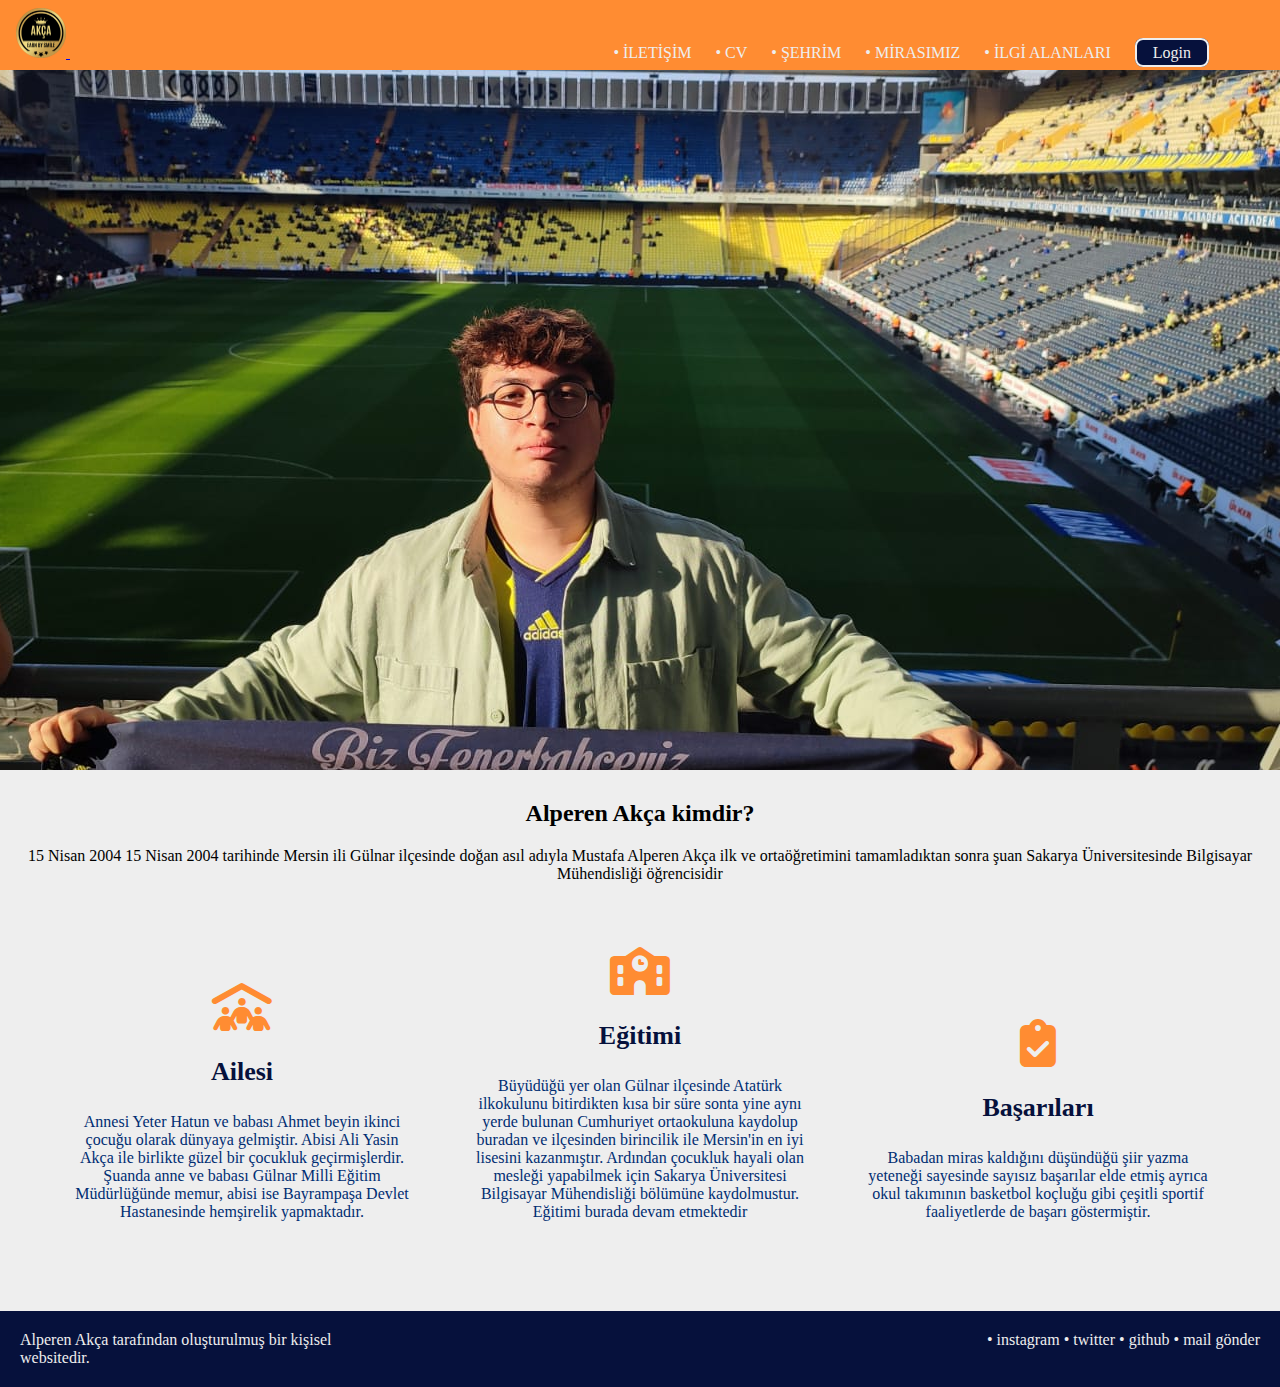
<file: odev.web/index.html>
<!DOCTYPE html>
<html lang="tr">
  <head>
    <meta charset="UTF-8" />
    <meta http-equiv="X-UA-Compatible" content="IE=edge" />
    <meta name="viewport" content="width=device-width, initial-scale=1.0" />
    <title>ALPEREN AKÇA</title>
    <link
      rel="stylesheet"
      href="https://cdnjs.cloudflare.com/ajax/libs/font-awesome/6.4.0/css/all.min.css"
    />
    <link rel="stylesheet" href="style.css" />
    <style>
      #showcase {
        background: url("fotos.jpg");
        background-position: center;
        height: 700px;
        width: 100%;
        padding: 10px;
      }
    </style>
  </head>
  <body>
    <header class="main-header">
      <a href="index.html" class="main-header__logo"
        ><img src="logo.png" width="50px" alt="" />
      </a>
      <nav class="main-nav">
        <ul class="main-nav__items">
          <li class="main-nav__item">
            <a href="iletişim.html">İLETİŞİM</a>
          </li>
          <li class="main-nav__item">
            <a href="cv.html">CV</a>
          </li>

          <li class="main-nav__item">
            <a href="şehrim.html">ŞEHRİM</a>
          </li>
          <li class="main-nav__item">
            <a href="mirasımız.html">MİRASIMIZ</a>
          </li>
          <li class="main-nav__item">
            <a href="hobilerim.html">İLGİ ALANLARI</a>
          </li>
          <li class="main-nav__item main-nav__item--login">
            <a href="login.html">Login</a>
          </li>
        </ul>
      </nav>
    </header>

    <main>
      <section id="showcase"></section>
      <section class="who-am-ı">
        <div class="row">
          <h2>Alperen Akça kimdir?</h2>
          <p>
            <time>15 Nisan 2004</time> 15 Nisan 2004 tarihinde Mersin ili Gülnar
            ilçesinde doğan asıl adıyla Mustafa Alperen Akça ilk ve
            ortaöğretimini tamamladıktan sonra şuan Sakarya Üniversitesinde
            Bilgisayar Mühendisliği öğrencisidir
          </p>
        </div>

        <div class="row">
          <div class="icon-box col">
            <i class="fa-sharp fa-solid fa-people-roof fa-3x"></i>
            <h3>Ailesi</h3>
            <p>
              Annesi Yeter Hatun ve babası Ahmet beyin ikinci çocuğu olarak
              dünyaya gelmiştir. Abisi Ali Yasin Akça ile birlikte güzel bir
              çocukluk geçirmişlerdir. Şuanda anne ve babası Gülnar Milli Eğitim
              Müdürlüğünde memur, abisi ise Bayrampaşa Devlet Hastanesinde
              hemşirelik yapmaktadır.
            </p>
          </div>
          <div class="icon-box col">
            <i class="fa-solid fa-school fa-3x"></i>
            <h3>Eğitimi</h3>
            <p>
              Büyüdüğü yer olan Gülnar ilçesinde Atatürk ilkokulunu bitirdikten
              kısa bir süre sonta yine aynı yerde bulunan Cumhuriyet ortaokuluna
              kaydolup buradan ve ilçesinden birincilik ile Mersin'in en iyi
              lisesini kazanmıştır. Ardından çocukluk hayali olan mesleği
              yapabilmek için Sakarya Üniversitesi Bilgisayar Mühendisliği
              bölümüne kaydolmustur. Eğitimi burada devam etmektedir
            </p>
          </div>
          <div class="icon-box col">
            <i class="fa-sharp fa-solid fa-clipboard-check fa-3x"></i>
            <h3>Başarıları</h3>
            <p>
              Babadan miras kaldığını düşündüğü şiir yazma yeteneği sayesinde
              sayısız başarılar elde etmiş ayrıca okul takımının basketbol
              koçluğu gibi çeşitli sportif faaliyetlerde de başarı göstermiştir.
            </p>
          </div>
        </div>
      </section>
    </main>
    <footer class="main-footer">
      <p class="main-footer-logo">
        Alperen Akça tarafından oluşturulmuş bir kişisel websitedir.
      </p>
      <nav class="footer-nav">
        <ul class="footer-nav-items">
          <li class="footer-nav-item">
            <a
              href="https://instagram.com/alperenakcaofficial?igshid=ZGUzMzM3NWJiOQ=="
              >instagram</a
            >
          </li>
          <li class="footer-nav-item">
            <a
              href="https://twitter.com/siralperenakca?t=oVqtZDSX7ajFpfBiM_dcIw&s=08"
              >twitter</a
            >
          </li>
          <li class="footer-nav-item">
            <a href="https://github.com/MUSTAFAALPERENAKCA">github</a>
          </li>
          <li class="footer-nav-item">
            <a href="mailto:mustafaalperenakca1907@gmail.com">mail gönder</a>
          </li>
        </ul>
      </nav>
    </footer>
  </body>
</html>
</file>
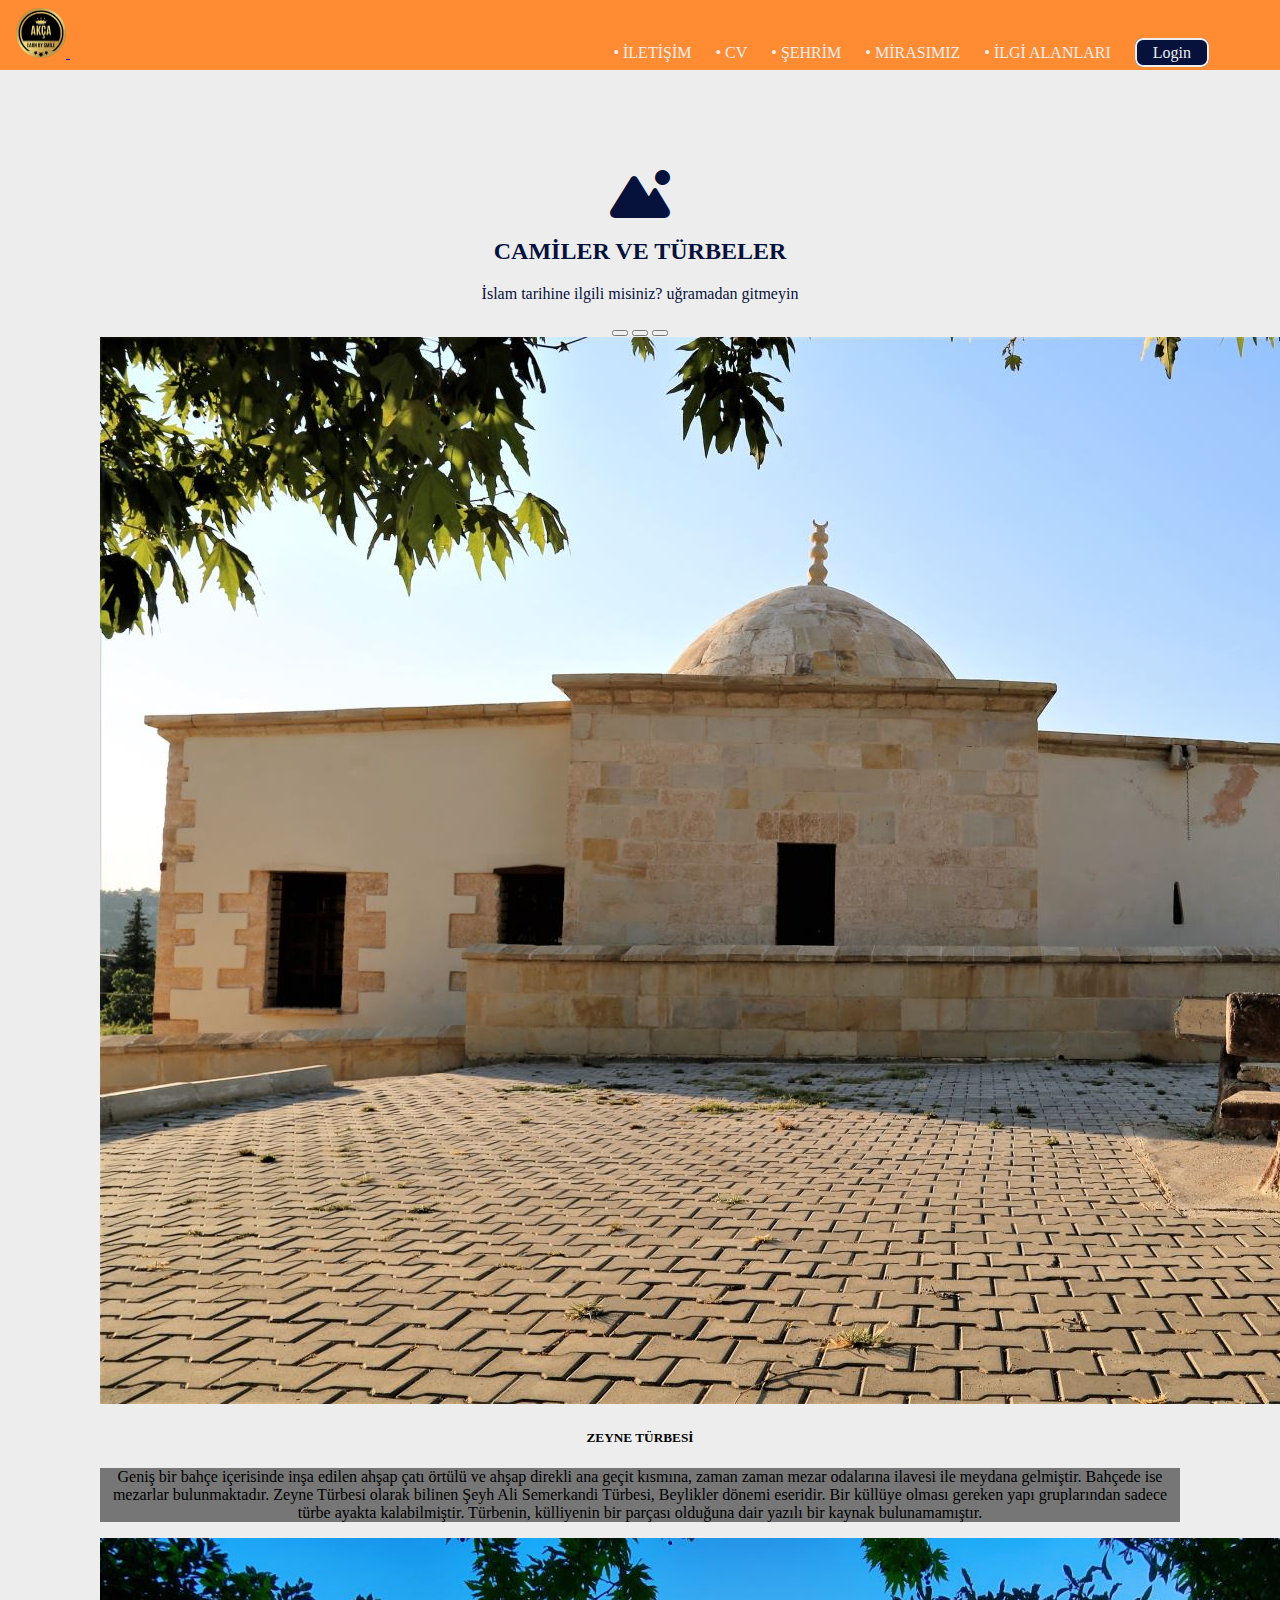
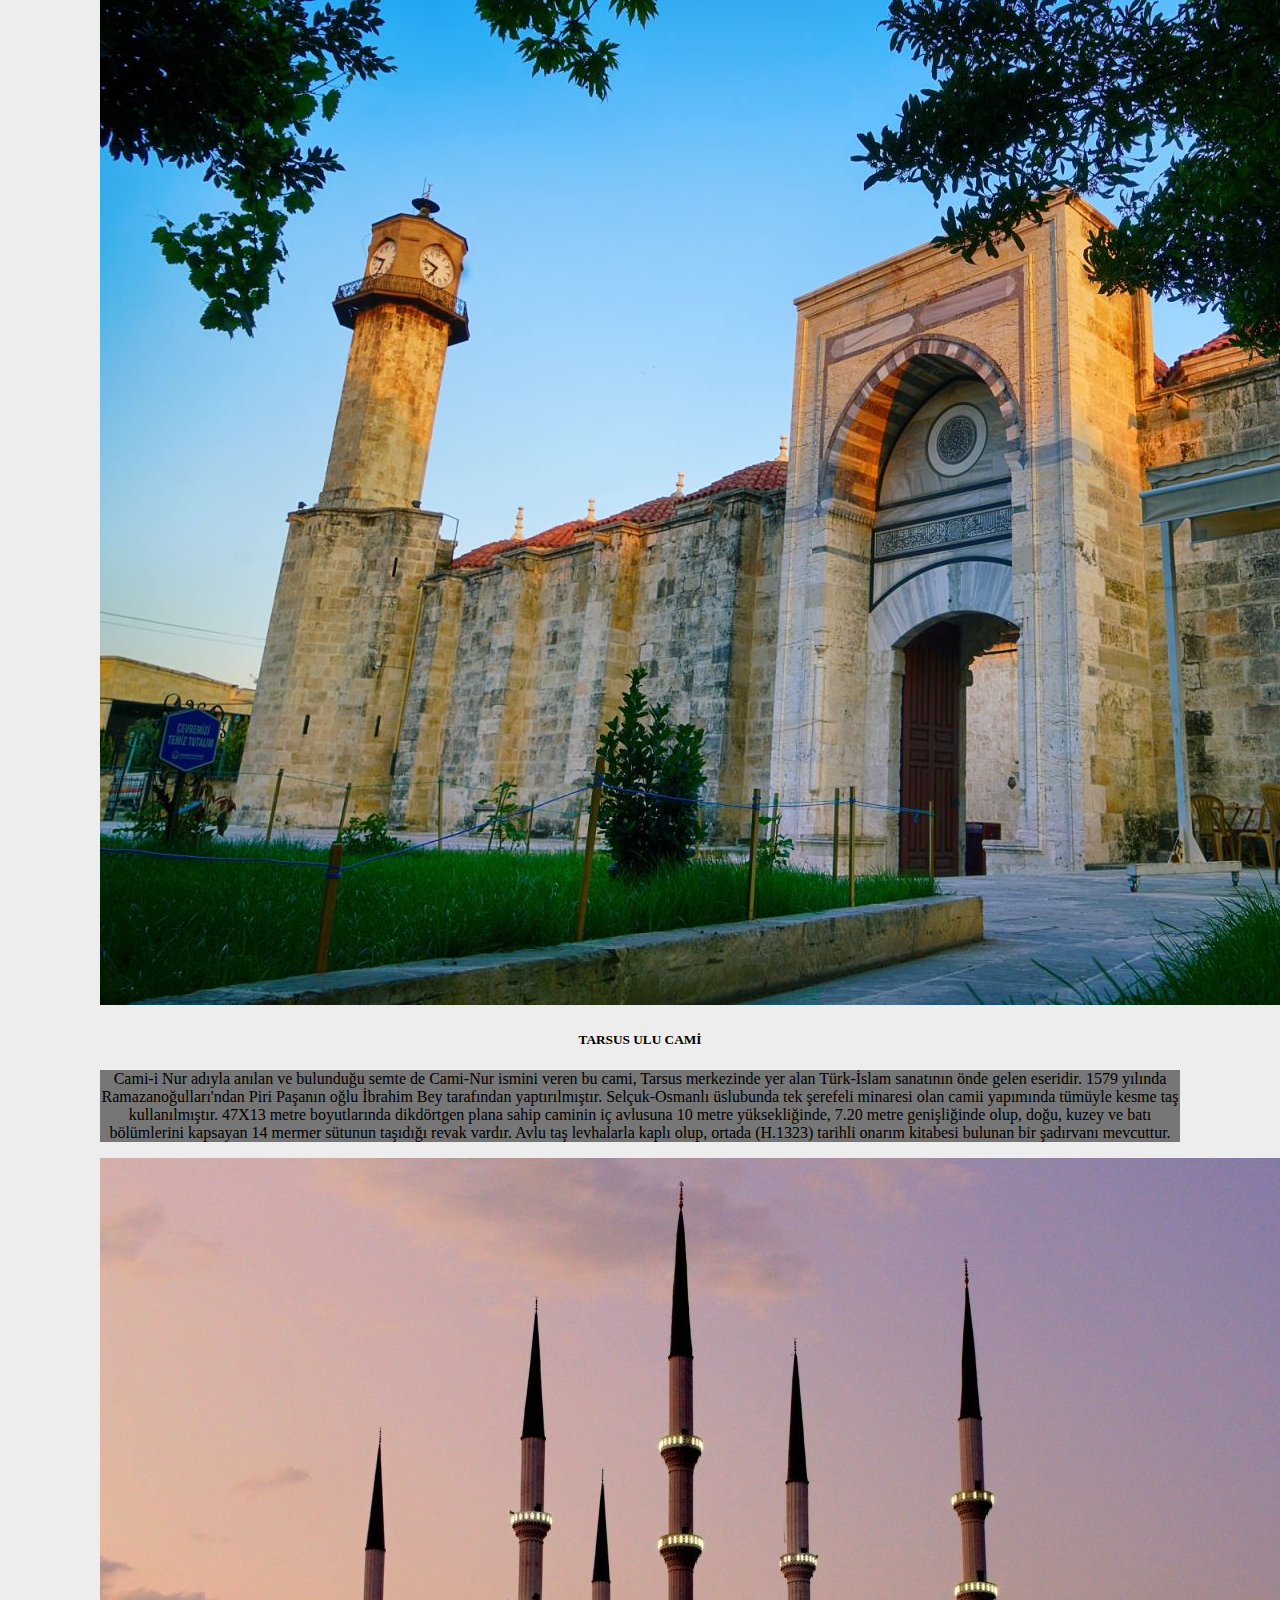
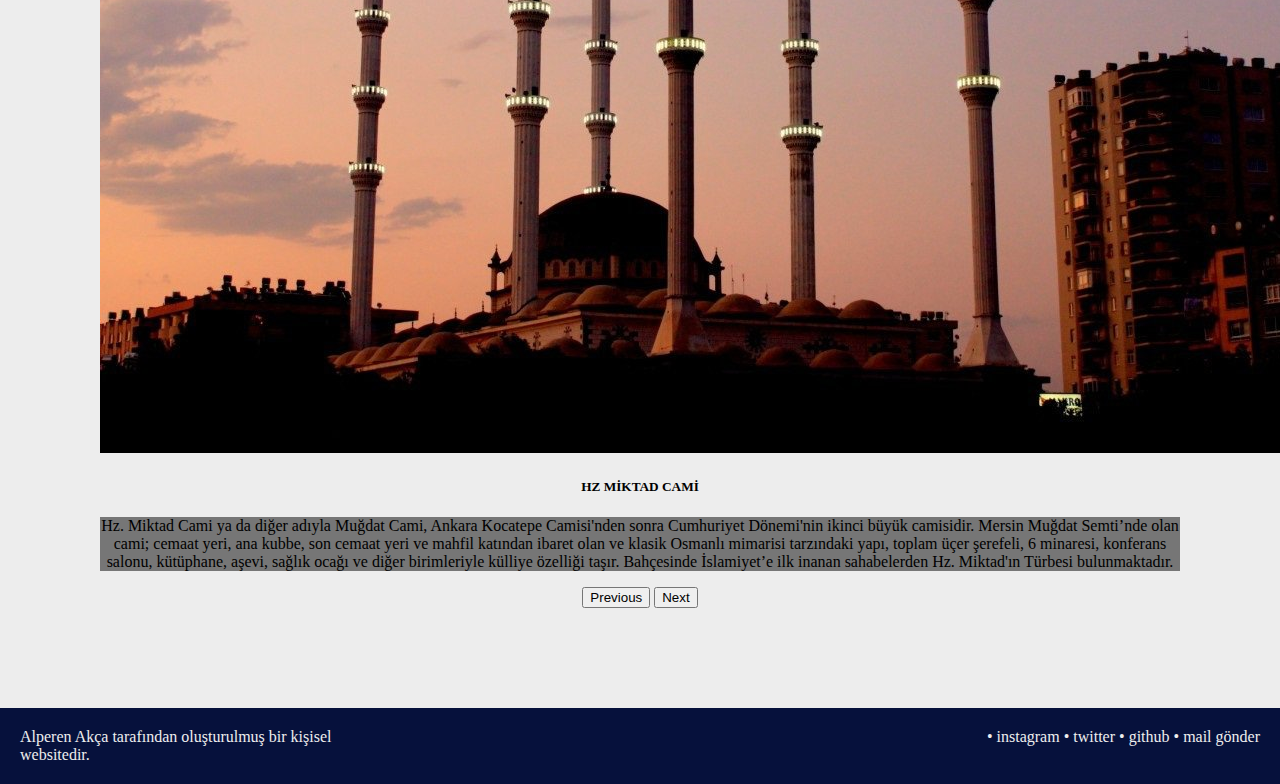
<file: odev.web/camilervetürbeler.html>
<!DOCTYPE html>
<html lang="en">
  <head>
    <meta charset="UTF-8" />
    <meta http-equiv="X-UA-Compatible" content="IE=edge" />
    <meta name="viewport" content="width=device-width, initial-scale=1.0" />
    <link
      href="https://cdn.jsdelivr.net/npm/bootstrap@5.3.0-alpha3/dist/css/bootstrap.min.css"
      rel="stylesheet"
      integrity="sha384-KK94CHFLLe+nY2dmCWGMq91rCGa5gtU4mk92HdvYe+M/SXH301p5ILy+dN9+nJOZ"
      crossorigin="anonymous"
    />
    <link
      rel="stylesheet"
      href="https://cdnjs.cloudflare.com/ajax/libs/font-awesome/6.4.0/css/all.min.css"
    />
    <title>Document</title>
    <link rel="stylesheet" href="style.css" />
    <style>
      section {
        padding: 100px;
        margin: 100px, 200px;
        background-color: #ededed;
        text-align: center;
      }

      .mirasımız {
        background-color: rgba(0, 0, 0, 0.5);
      }
    </style>
  </head>
  <body>
    <header class="main-header">
      <a href="index.html" class="main-header__logo"
        ><img src="logo.png" width="50px" alt="" />
      </a>
      <nav class="main-nav">
        <ul class="main-nav__items">
          <li class="main-nav__item">
            <a href="iletişim.html">İLETİŞİM</a>
          </li>
          <li class="main-nav__item">
            <a href="cv.html">CV</a>
          </li>

          <li class="main-nav__item">
            <a href="şehrim.html">ŞEHRİM</a>
          </li>
          <li class="main-nav__item">
            <a href="mirasımız.html">MİRASIMIZ</a>
          </li>
          <li class="main-nav__item">
            <a href="hobilerim.html">İLGİ ALANLARI</a>
          </li>
          <li class="main-nav__item main-nav__item--login">
            <a href="login.html">Login</a>
          </li>
        </ul>
      </nav>
    </header>
    <section>
      <i class="fa-solid fa-mountain-sun fa-3x" style="color: #06113c"></i>
      <h2 style="color: #06113c">CAMİLER VE TÜRBELER</h2>
      <p style="color: #06113c">
        İslam tarihine ilgili misiniz? uğramadan gitmeyin
      </p>

      <div id="carouselExampleCaptions" class="carousel slide">
        <div class="carousel-indicators">
          <button
            type="button"
            data-bs-target="#carouselExampleCaptions"
            data-bs-slide-to="0"
            class="active"
            aria-current="true"
            aria-label="Slide 1"
          ></button>
          <button
            type="button"
            data-bs-target="#carouselExampleCaptions"
            data-bs-slide-to="1"
            aria-label="Slide 2"
          ></button>
          <button
            type="button"
            data-bs-target="#carouselExampleCaptions"
            data-bs-slide-to="2"
            aria-label="Slide 3"
          ></button>
        </div>
        <div class="carousel-inner">
          <div class="carousel-item active">
            <img src="zeynetürbesi.jpeg" class="d-block w-100" alt="" />
            <div class="carousel-caption d-none d-md-block">
              <h5>ZEYNE TÜRBESİ</h5>
              <p class="mirasımız">
                Geniş bir bahçe içerisinde inşa edilen ahşap çatı örtülü ve
                ahşap direkli ana geçit kısmına, zaman zaman mezar odalarına
                ilavesi ile meydana gelmiştir. Bahçede ise mezarlar
                bulunmaktadır. Zeyne Türbesi olarak bilinen Şeyh Ali Semerkandi
                Türbesi, Beylikler dönemi eseridir. Bir küllüye olması gereken
                yapı gruplarından sadece türbe ayakta kalabilmiştir. Türbenin,
                külliyenin bir parçası olduğuna dair yazılı bir kaynak
                bulunamamıştır.
              </p>
            </div>
          </div>
          <div class="carousel-item">
            <img src="TARSUSULUCAMİ.jpeg" class="d-block w-100" alt="" />
            <div class="carousel-caption d-none d-md-block">
              <h5>TARSUS ULU CAMİ</h5>
              <p class="mirasımız">
                Cami-i Nur adıyla anılan ve bulunduğu semte de Cami-Nur ismini
                veren bu cami, Tarsus merkezinde yer alan Türk-İslam sanatının
                önde gelen eseridir. 1579 yılında Ramazanoğulları'ndan Piri
                Paşanın oğlu İbrahim Bey tarafından yaptırılmıştır.
                Selçuk-Osmanlı üslubunda tek şerefeli minaresi olan camii
                yapımında tümüyle kesme taş kullanılmıştır. 47X13 metre
                boyutlarında dikdörtgen plana sahip caminin iç avlusuna 10 metre
                yüksekliğinde, 7.20 metre genişliğinde olup, doğu, kuzey ve batı
                bölümlerini kapsayan 14 mermer sütunun taşıdığı revak vardır.
                Avlu taş levhalarla kaplı olup, ortada (H.1323) tarihli onarım
                kitabesi bulunan bir şadırvanı mevcuttur.
              </p>
            </div>
          </div>
          <div class="carousel-item">
            <img src="MUĞDAT.jpG" class="d-block w-100" alt="" />
            <div class="carousel-caption d-none d-md-block">
              <h5>HZ MİKTAD CAMİ</h5>
              <p class="mirasımız">
                Hz. Miktad Cami ya da diğer adıyla Muğdat Cami, Ankara Kocatepe
                Camisi'nden sonra Cumhuriyet Dönemi'nin ikinci büyük camisidir.
                Mersin Muğdat Semti’nde olan cami; cemaat yeri, ana kubbe, son
                cemaat yeri ve mahfil katından ibaret olan ve klasik Osmanlı
                mimarisi tarzındaki yapı, toplam üçer şerefeli, 6 minaresi,
                konferans salonu, kütüphane, aşevi, sağlık ocağı ve diğer
                birimleriyle külliye özelliği taşır. Bahçesinde İslamiyet’e ilk
                inanan sahabelerden Hz. Miktad'ın Türbesi bulunmaktadır.
              </p>
            </div>
          </div>
        </div>
        <button
          class="carousel-control-prev"
          type="button"
          data-bs-target="#carouselExampleCaptions"
          data-bs-slide="prev"
        >
          <span class="carousel-control-prev-icon" aria-hidden="true"></span>
          <span class="visually-hidden">Previous</span>
        </button>
        <button
          class="carousel-control-next"
          type="button"
          data-bs-target="#carouselExampleCaptions"
          data-bs-slide="next"
        >
          <span class="carousel-control-next-icon" aria-hidden="true"></span>
          <span class="visually-hidden">Next</span>
        </button>
      </div>
    </section>

    <footer class="main-footer">
      <p class="main-footer-logo">
        Alperen Akça tarafından oluşturulmuş bir kişisel websitedir.
      </p>
      <nav class="footer-nav">
        <ul class="footer-nav-items">
          <li class="footer-nav-item">
            <a
              href="https://instagram.com/alperenakcaofficial?igshid=ZGUzMzM3NWJiOQ=="
              >instagram</a
            >
          </li>
          <li class="footer-nav-item">
            <a
              href="https://twitter.com/siralperenakca?t=oVqtZDSX7ajFpfBiM_dcIw&s=08"
              >twitter</a
            >
          </li>
          <li class="footer-nav-item">
            <a href="https://github.com/MUSTAFAALPERENAKCA">github</a>
          </li>
          <li class="footer-nav-item">
            <a href="mailto:mustafaalperenakca1907@gmail.com">mail gönder</a>
          </li>
        </ul>
      </nav>
    </footer>
    <script
      src="https://cdn.jsdelivr.net/npm/bootstrap@5.3.0-alpha3/dist/js/bootstrap.min.js"
      integrity="sha384-Y4oOpwW3duJdCWv5ly8SCFYWqFDsfob/3GkgExXKV4idmbt98QcxXYs9UoXAB7BZ"
      crossorigin="anonymous"
    ></script>
  </body>
</html>
</file>
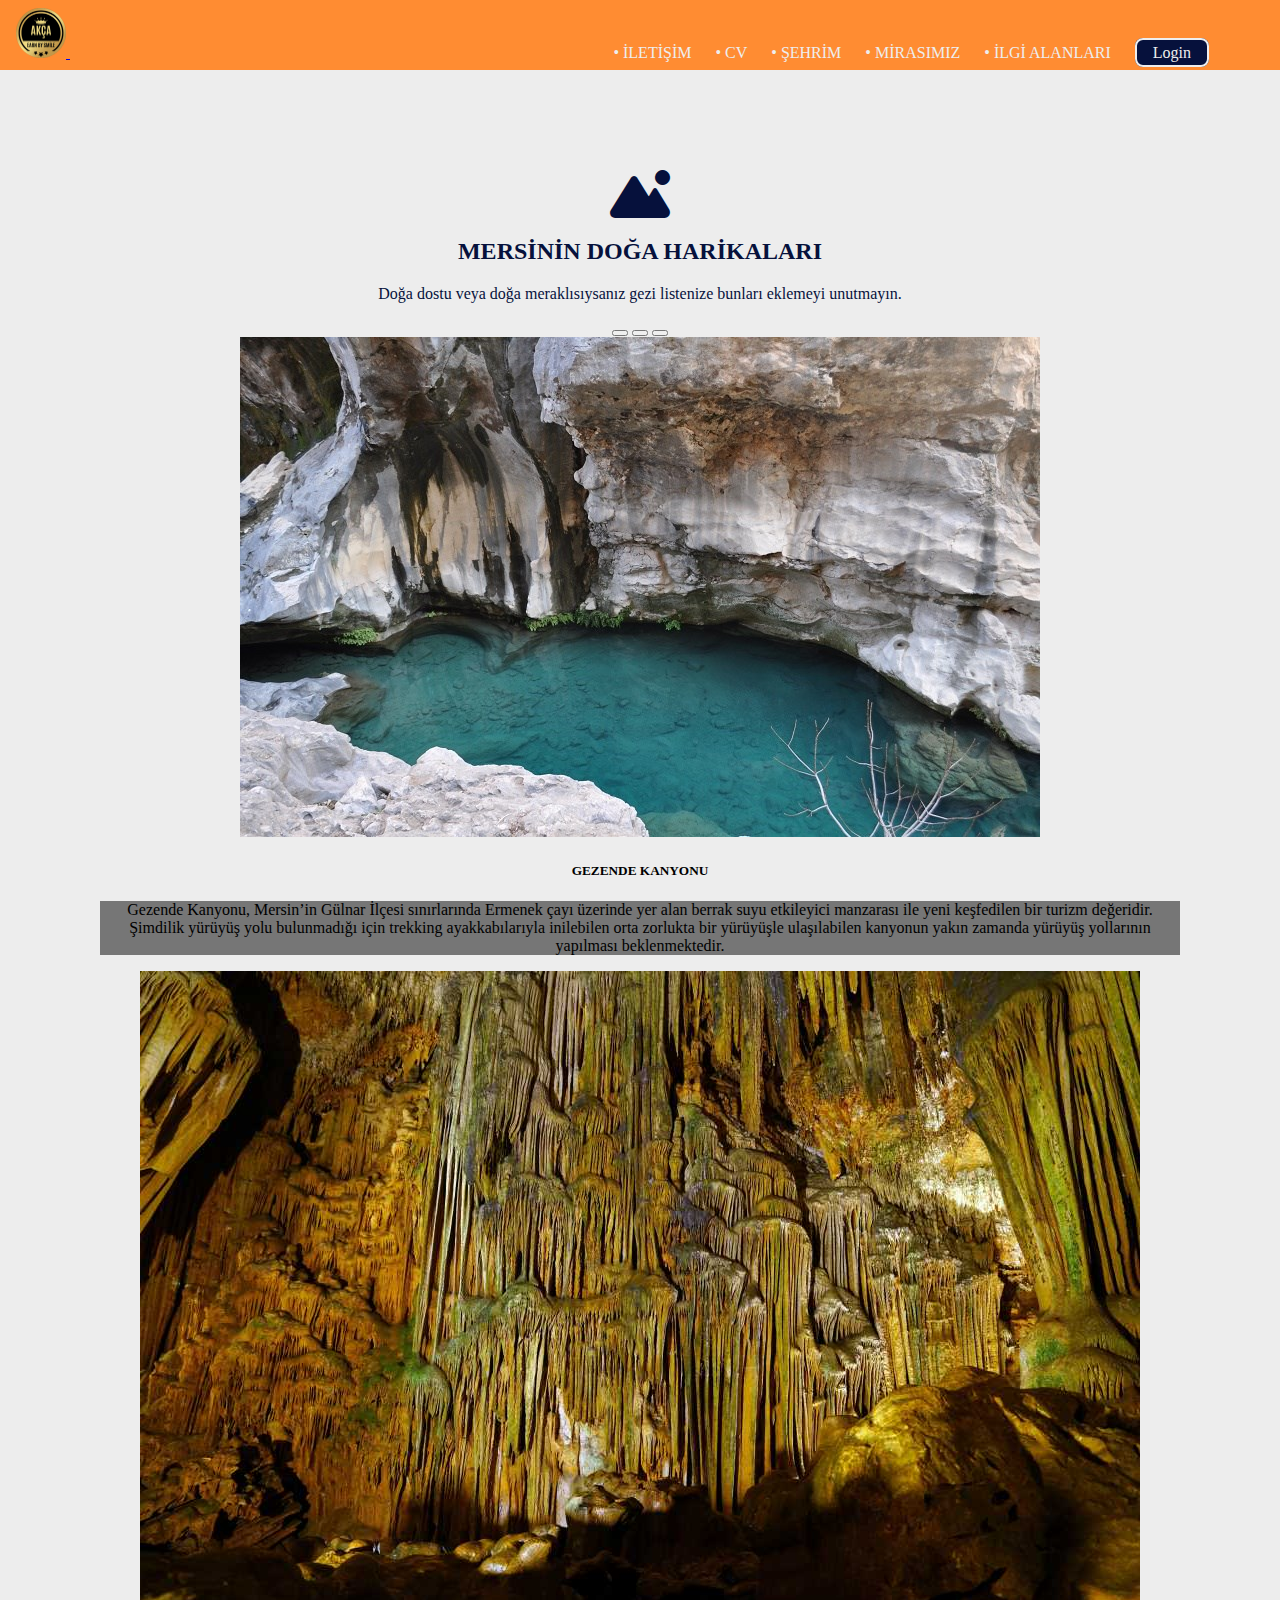
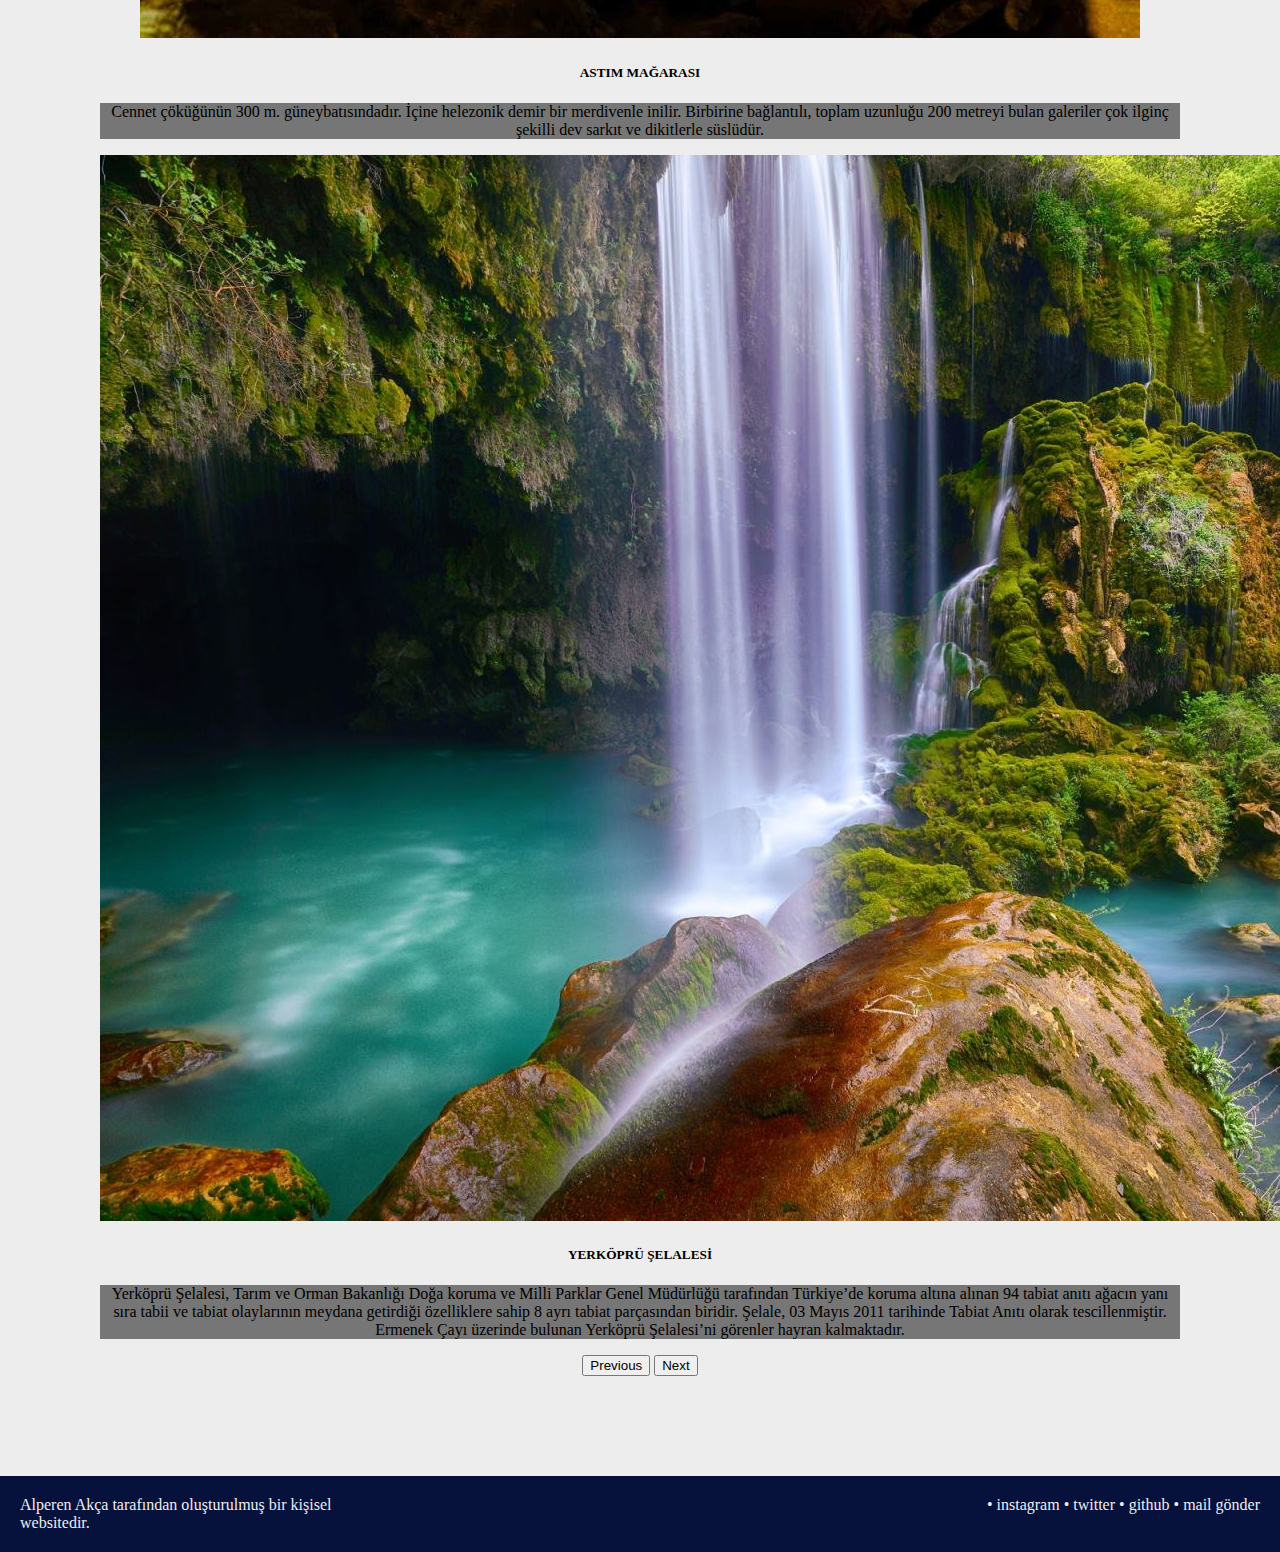
<file: odev.web/doga.html>
<!DOCTYPE html>
<html lang="en">
  <head>
    <meta charset="UTF-8" />
    <meta http-equiv="X-UA-Compatible" content="IE=edge" />
    <meta name="viewport" content="width=device-width, initial-scale=1.0" />
    <link
      href="https://cdn.jsdelivr.net/npm/bootstrap@5.3.0-alpha3/dist/css/bootstrap.min.css"
      rel="stylesheet"
      integrity="sha384-KK94CHFLLe+nY2dmCWGMq91rCGa5gtU4mk92HdvYe+M/SXH301p5ILy+dN9+nJOZ"
      crossorigin="anonymous"
    />
    <link
      rel="stylesheet"
      href="https://cdnjs.cloudflare.com/ajax/libs/font-awesome/6.4.0/css/all.min.css"
    />
    <title>Document</title>
    <link rel="stylesheet" href="style.css" />
    <style>
      section {
        padding: 100px;
        margin: 100px, 200px;
        background-color: #ededed;
        text-align: center;
      }

      .mirasımız {
        background-color: rgba(0, 0, 0, 0.5);
      }
    </style>
  </head>
  <body>
    <header class="main-header">
      <a href="index.html" class="main-header__logo"
        ><img src="logo.png" width="50px" alt="" />
      </a>
      <nav class="main-nav">
        <ul class="main-nav__items">
          <li class="main-nav__item">
            <a href="iletişim.html">İLETİŞİM</a>
          </li>
          <li class="main-nav__item">
            <a href="cv.html">CV</a>
          </li>

          <li class="main-nav__item">
            <a href="şehrim.html">ŞEHRİM</a>
          </li>
          <li class="main-nav__item">
            <a href="mirasımız.html">MİRASIMIZ</a>
          </li>
          <li class="main-nav__item">
            <a href="hobilerim.html">İLGİ ALANLARI</a>
          </li>
          <li class="main-nav__item main-nav__item--login">
            <a href="login.html">Login</a>
          </li>
        </ul>
      </nav>
    </header>
    <section>
      <i class="fa-solid fa-mountain-sun fa-3x" style="color: #06113c"></i>
      <h2 style="color: #06113c">MERSİNİN DOĞA HARİKALARI</h2>
      <p style="color: #06113c">
        Doğa dostu veya doğa meraklısıysanız gezi listenize bunları eklemeyi
        unutmayın.
      </p>

      <div id="carouselExampleCaptions" class="carousel slide">
        <div class="carousel-indicators">
          <button
            type="button"
            data-bs-target="#carouselExampleCaptions"
            data-bs-slide-to="0"
            class="active"
            aria-current="true"
            aria-label="Slide 1"
          ></button>
          <button
            type="button"
            data-bs-target="#carouselExampleCaptions"
            data-bs-slide-to="1"
            aria-label="Slide 2"
          ></button>
          <button
            type="button"
            data-bs-target="#carouselExampleCaptions"
            data-bs-slide-to="2"
            aria-label="Slide 3"
          ></button>
        </div>
        <div class="carousel-inner">
          <div class="carousel-item active">
            <img src="gezende.jpeg" class="d-block w-100" alt="" />
            <div class="carousel-caption d-none d-md-block">
              <h5>GEZENDE KANYONU</h5>
              <p class="mirasımız">
                Gezende Kanyonu, Mersin’in Gülnar İlçesi sınırlarında Ermenek
                çayı üzerinde yer alan berrak suyu etkileyici manzarası ile yeni
                keşfedilen bir turizm değeridir. Şimdilik yürüyüş yolu
                bulunmadığı için trekking ayakkabılarıyla inilebilen orta
                zorlukta bir yürüyüşle ulaşılabilen kanyonun yakın zamanda
                yürüyüş yollarının yapılması beklenmektedir.
              </p>
            </div>
          </div>
          <div class="carousel-item">
            <img src="ASTIM.jpeg" class="d-block w-100" alt="" />
            <div class="carousel-caption d-none d-md-block">
              <h5>ASTIM MAĞARASI</h5>
              <p class="mirasımız">
                Cennet çöküğünün 300 m. güneybatısındadır. İçine helezonik demir
                bir merdivenle inilir. Birbirine bağlantılı, toplam uzunluğu 200
                metreyi bulan galeriler çok ilginç şekilli dev sarkıt ve
                dikitlerle süslüdür.
              </p>
            </div>
          </div>
          <div class="carousel-item">
            <img src="yerköprü.jpeg" class="d-block w-100" alt="" />
            <div class="carousel-caption d-none d-md-block">
              <h5>YERKÖPRÜ ŞELALESİ</h5>
              <p class="mirasımız">
                Yerköprü Şelalesi, Tarım ve Orman Bakanlığı Doğa koruma ve Milli
                Parklar Genel Müdürlüğü tarafından Türkiye’de koruma altına
                alınan 94 tabiat anıtı ağacın yanı sıra tabii ve tabiat
                olaylarının meydana getirdiği özelliklere sahip 8 ayrı tabiat
                parçasından biridir. Şelale, 03 Mayıs 2011 tarihinde Tabiat
                Anıtı olarak tescillenmiştir. Ermenek Çayı üzerinde bulunan
                Yerköprü Şelalesi’ni görenler hayran kalmaktadır.
              </p>
            </div>
          </div>
        </div>
        <button
          class="carousel-control-prev"
          type="button"
          data-bs-target="#carouselExampleCaptions"
          data-bs-slide="prev"
        >
          <span class="carousel-control-prev-icon" aria-hidden="true"></span>
          <span class="visually-hidden">Previous</span>
        </button>
        <button
          class="carousel-control-next"
          type="button"
          data-bs-target="#carouselExampleCaptions"
          data-bs-slide="next"
        >
          <span class="carousel-control-next-icon" aria-hidden="true"></span>
          <span class="visually-hidden">Next</span>
        </button>
      </div>
    </section>

    <footer class="main-footer">
      <p class="main-footer-logo">
        Alperen Akça tarafından oluşturulmuş bir kişisel websitedir.
      </p>
      <nav class="footer-nav">
        <ul class="footer-nav-items">
          <li class="footer-nav-item">
            <a
              href="https://instagram.com/alperenakcaofficial?igshid=ZGUzMzM3NWJiOQ=="
              >instagram</a
            >
          </li>
          <li class="footer-nav-item">
            <a
              href="https://twitter.com/siralperenakca?t=oVqtZDSX7ajFpfBiM_dcIw&s=08"
              >twitter</a
            >
          </li>
          <li class="footer-nav-item">
            <a href="https://github.com/MUSTAFAALPERENAKCA">github</a>
          </li>
          <li class="footer-nav-item">
            <a href="mailto:mustafaalperenakca1907@gmail.com">mail gönder</a>
          </li>
        </ul>
      </nav>
    </footer>
    <script
      src="https://cdn.jsdelivr.net/npm/bootstrap@5.3.0-alpha3/dist/js/bootstrap.min.js"
      integrity="sha384-Y4oOpwW3duJdCWv5ly8SCFYWqFDsfob/3GkgExXKV4idmbt98QcxXYs9UoXAB7BZ"
      crossorigin="anonymous"
    ></script>
  </body>
</html>
</file>
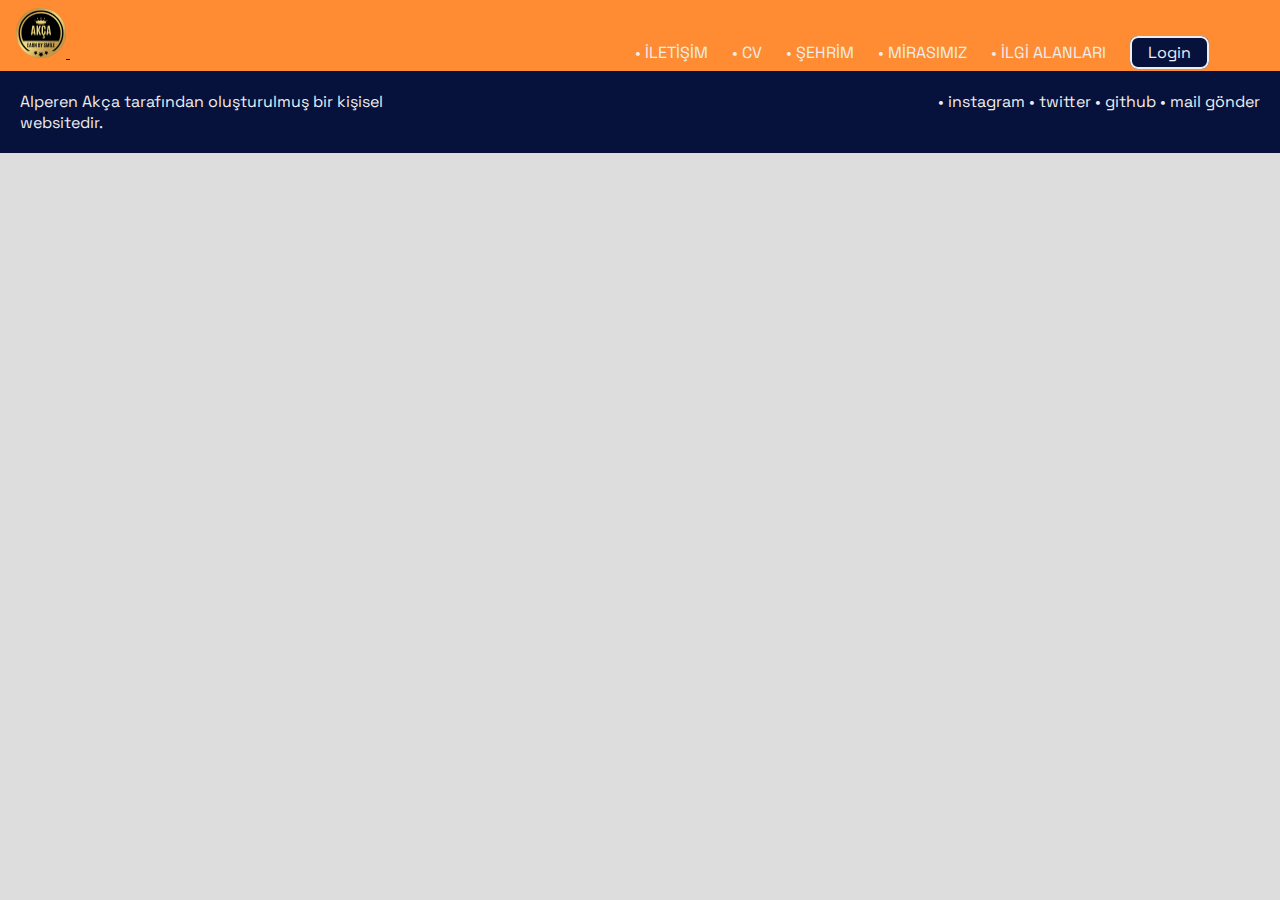
<file: odev.web/hobilerim.html>
<!DOCTYPE html>
<html lang="en">
  <head>
    <meta charset="UTF-8" />
    <meta http-equiv="X-UA-Compatible" content="IE=edge" />
    <meta name="viewport" content="width=device-width, initial-scale=1.0" />
    <!--Font Awesome-->
    <link
      rel="stylesheet"
      href="https://cdnjs.cloudflare.com/ajax/libs/font-awesome/6.1.2/css/all.min.css"
      integrity="sha512-1sCRPdkRXhBV2PBLUdRb4tMg1w2YPf37qatUFeS7zlBy7jJI8Lf4VHwWfZZfpXtYSLy85pkm9GaYVYMfw5BC1A=="
      crossorigin="anonymous"
      referrerpolicy="no-referrer"
    />
    <!--Custom CSS-->
    <link rel="stylesheet" href="style.css" />
    <!--Script-->
    <script src="script.js" defer></script>
    <title>Moview</title>
    <style>
      @import url("https://fonts.googleapis.com/css2?family=Space+Grotesk&display=swap");

      * {
        box-sizing: border-box;
        margin: 0;
        padding: 0;
      }

      :root {
        --main-color: #dddddd;
        --assistant-color: #1a242e;
      }

      body {
        font-family: "Space Grotesk", sans-serif;
        background-color: var(--main-color);
      }


      main {
        display: flex;
        flex-wrap: wrap;
        justify-content: space-evenly;
      }

      .movie {
        width: 300px;
        margin: 1rem;
        background-color: var(--assistant-color);
        box-shadow: 0 5px 6px rgba(0, 0, 0, 0.25);
        position: relative;
        overflow: hidden;
        border-radius: 3px;
      }

      .movie img {
        width: 100%;
      }

      .movie-info {
        color: #79b8f3;
        display: flex;
        align-items: center;
        justify-content: space-between;
        padding: 0.5rem 1rem 1rem;
        letter-spacing: 0.5px;
      }

      .movie-info span {
        background-color: var(--main-color);
        padding: 0.25rem 0.5rem;
        border-radius: 1rem;
        font-size: 90%;
        font-weight: bold;
      }

      .movie-info span.green {
        color: lightgreen;
      }

      .movie-info span.orange {
        color: lightsalmon;
      }

      .movie-info span.red {
        color: lightcoral;
      }

      .overview {
        background-color: #566b84;
        color: #111;
        padding: 2rem;
        position: absolute;
        left: 0;
        bottom: 0;
        right: 0;
        max-height: 100%;
        transform: translateY(101%);
        overflow-y: auto;
        transition: transform 0.5s ease-in;
      }

      .overview h3 {
        margin-bottom: 0.5rem;
        border-bottom: 2px solid #79b8f3;
        width: 50%;
      }

      .movie:hover .overview {
        transform: translateY(0);
      }

      
    </style>
  </head>
  <body>
    <header class="main-header">
      <a href="index.html" class="main-header__logo"
        ><img src="logo.png" width="50px" alt="" />
      </a>
      <nav class="main-nav">
        <ul class="main-nav__items">
          <li class="main-nav__item">
            <a href="iletişim.html">İLETİŞİM</a>
          </li>
          <li class="main-nav__item">
            <a href="cv.html">CV</a>
          </li>

          <li class="main-nav__item">
            <a href="şehrim.html">ŞEHRİM</a>
          </li>
          <li class="main-nav__item">
            <a href="mirasımız.html">MİRASIMIZ</a>
          </li>
          <li class="main-nav__item">
            <a href="hobilerim.html">İLGİ ALANLARI</a>
          </li>
          <li class="main-nav__item main-nav__item--login">
            <a href="login.html">Login</a>
          </li>
        </ul>
      </nav>
    </header>
    </header>
    <main id="main"></main>

    <footer class="main-footer">
      <p class="main-footer-logo">
        Alperen Akça tarafından oluşturulmuş bir kişisel websitedir.
      </p>
      <nav class="footer-nav">
        <ul class="footer-nav-items">
          <li class="footer-nav-item">
            <a
              href="https://instagram.com/alperenakcaofficial?igshid=ZGUzMzM3NWJiOQ=="
              >instagram</a
            >
          </li>
          <li class="footer-nav-item">
            <a
              href="https://twitter.com/siralperenakca?t=oVqtZDSX7ajFpfBiM_dcIw&s=08"
              >twitter</a
            >
          </li>
          <li class="footer-nav-item">
            <a href="https://github.com/MUSTAFAALPERENAKCA">github</a>
          </li>
          <li class="footer-nav-item">
            <a href="mailto:mustafaalperenakca1907@gmail.com">mail gönder</a>
          </li>
        </ul>
      </nav>
    </footer>
  </body>
</html>
</file>
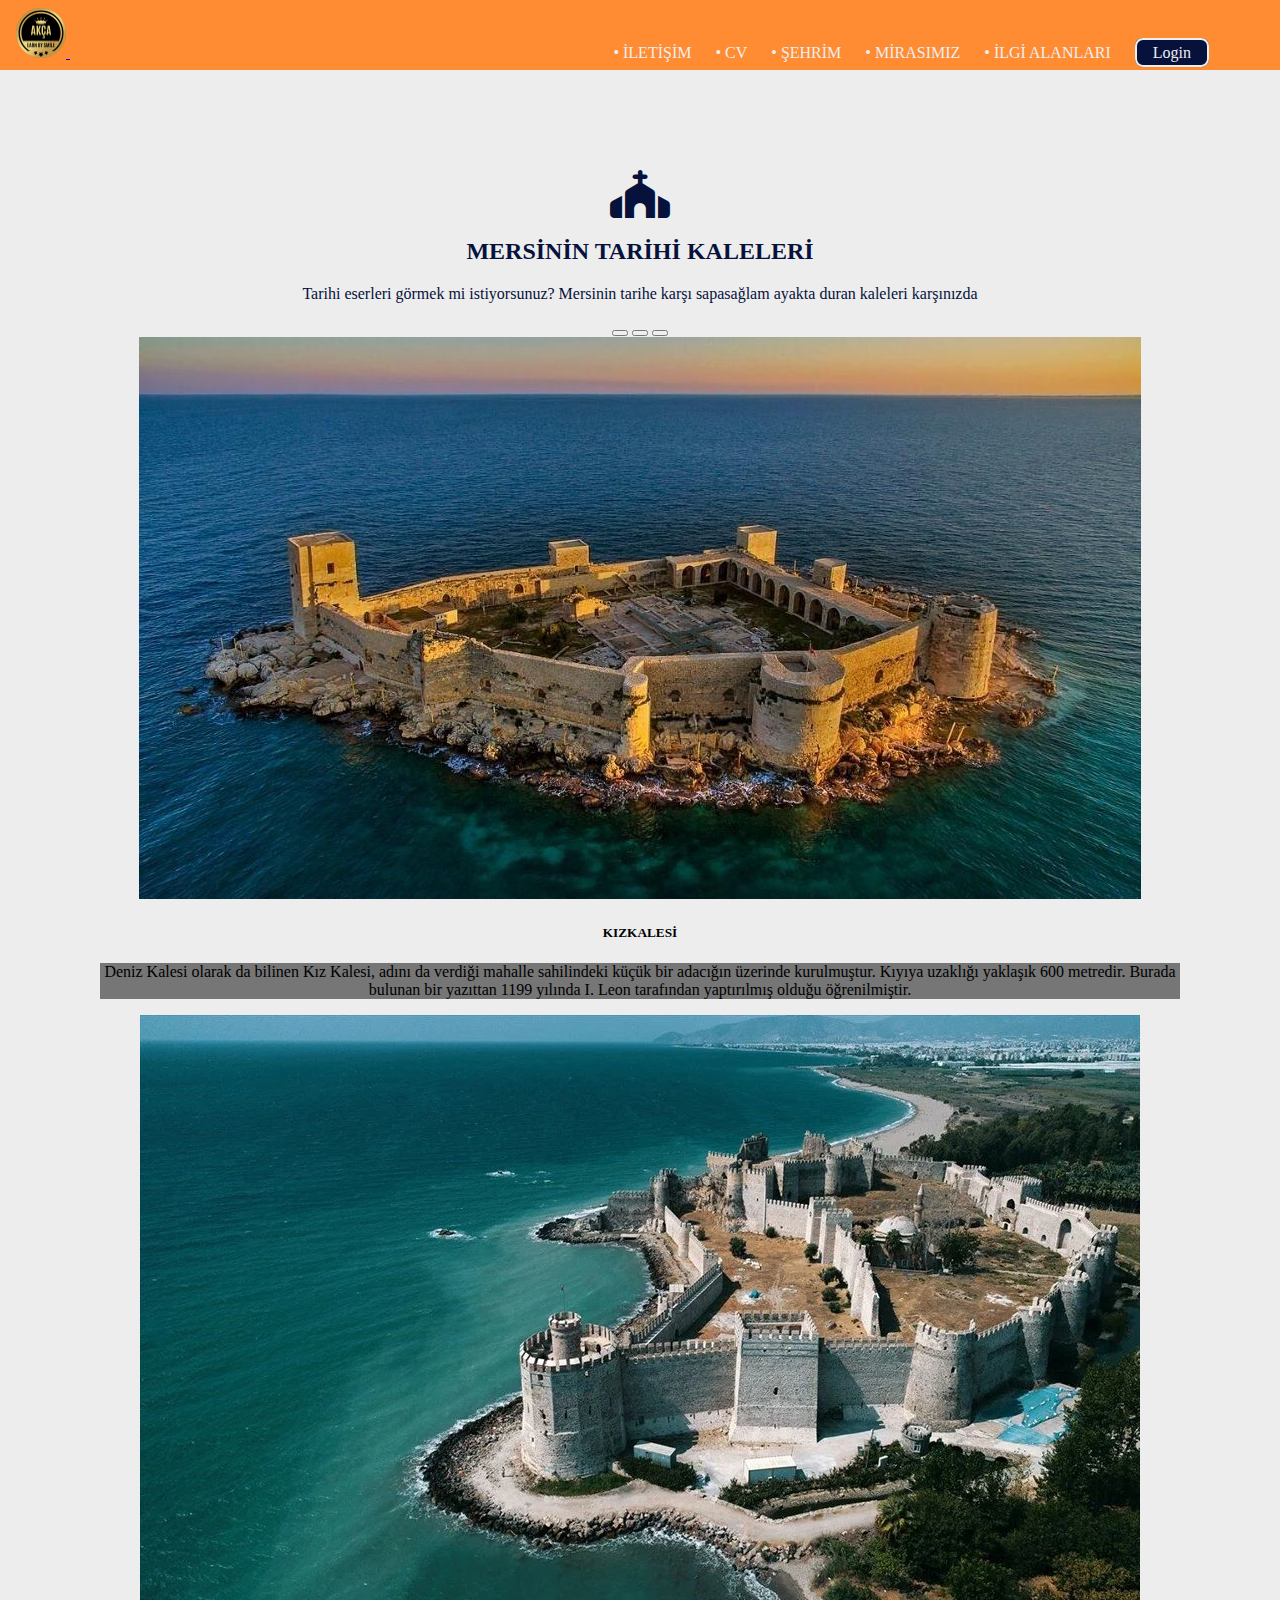
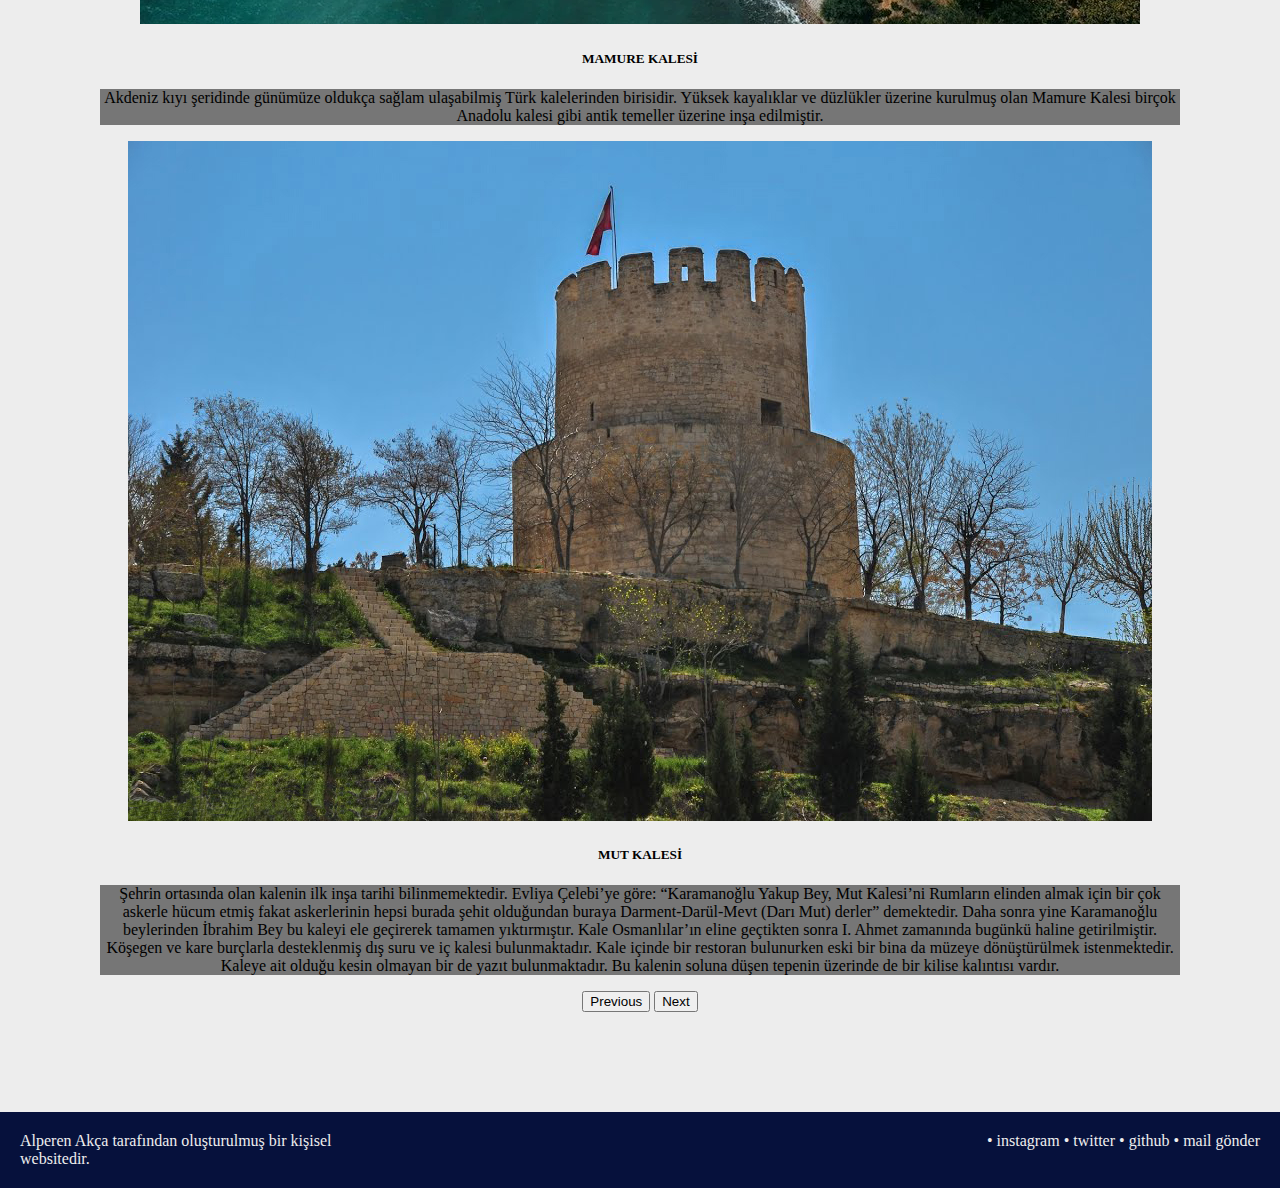
<file: odev.web/KALELER.HTML>
<!DOCTYPE html>
<html lang="en">
  <head>
    <meta charset="UTF-8" />
    <meta http-equiv="X-UA-Compatible" content="IE=edge" />
    <meta name="viewport" content="width=device-width, initial-scale=1.0" />
    <link
      href="https://cdn.jsdelivr.net/npm/bootstrap@5.3.0-alpha3/dist/css/bootstrap.min.css"
      rel="stylesheet"
      integrity="sha384-KK94CHFLLe+nY2dmCWGMq91rCGa5gtU4mk92HdvYe+M/SXH301p5ILy+dN9+nJOZ"
      crossorigin="anonymous"
    />
    <link
      rel="stylesheet"
      href="https://cdnjs.cloudflare.com/ajax/libs/font-awesome/6.4.0/css/all.min.css"
    />
    <title>Document</title>
    <link rel="stylesheet" href="style.css" />
    <style>
      section {
        padding: 100px;
        margin: 100px, 200px;
        background-color: #ededed;
        text-align: center;
      }

      .mirasımız {
        background-color: rgba(0, 0, 0, 0.5);
      }
    </style>
  </head>
  <body>
    <header class="main-header">
      <a href="index.html" class="main-header__logo"
        ><img src="logo.png" width="50px" alt="" />
      </a>
      <nav class="main-nav">
        <ul class="main-nav__items">
          <li class="main-nav__item">
            <a href="iletişim.html">İLETİŞİM</a>
          </li>
          <li class="main-nav__item">
            <a href="cv.html">CV</a>
          </li>

          <li class="main-nav__item">
            <a href="şehrim.html">ŞEHRİM</a>
          </li>
          <li class="main-nav__item">
            <a href="mirasımız.html">MİRASIMIZ</a>
          </li>
          <li class="main-nav__item">
            <a href="hobilerim.html">İLGİ ALANLARI</a>
          </li>
          <li class="main-nav__item main-nav__item--login">
            <a href="login.html">Login</a>
          </li>
        </ul>
      </nav>
    </header>
    <section>
      <i class="fa-sharp fa-solid fa-church fa-3x" style="color: #06113c"></i>
      <h2 style="color: #06113c">MERSİNİN TARİHİ KALELERİ</h2>
      <p style="color: #06113c">
        Tarihi eserleri görmek mi istiyorsunuz? Mersinin tarihe karşı sapasağlam
        ayakta duran kaleleri karşınızda
      </p>

      <div id="carouselExampleCaptions" class="carousel slide">
        <div class="carousel-indicators">
          <button
            type="button"
            data-bs-target="#carouselExampleCaptions"
            data-bs-slide-to="0"
            class="active"
            aria-current="true"
            aria-label="Slide 1"
          ></button>
          <button
            type="button"
            data-bs-target="#carouselExampleCaptions"
            data-bs-slide-to="1"
            aria-label="Slide 2"
          ></button>
          <button
            type="button"
            data-bs-target="#carouselExampleCaptions"
            data-bs-slide-to="2"
            aria-label="Slide 3"
          ></button>
        </div>
        <div class="carousel-inner">
          <div class="carousel-item active">
            <img src="KIZKALESİ.webp" class="d-block w-100" alt="" />
            <div class="carousel-caption d-none d-md-block">
              <h5>KIZKALESİ</h5>
              <p class="mirasımız">
                Deniz Kalesi olarak da bilinen Kız Kalesi, adını da verdiği
                mahalle sahilindeki küçük bir adacığın üzerinde kurulmuştur.
                Kıyıya uzaklığı yaklaşık 600 metredir. Burada bulunan bir
                yazıttan 1199 yılında I. Leon tarafından yaptırılmış olduğu
                öğrenilmiştir.
              </p>
            </div>
          </div>
          <div class="carousel-item">
            <img src="MAMURE.webp" class="d-block w-100" alt="" />
            <div class="carousel-caption d-none d-md-block">
              <h5>MAMURE KALESİ</h5>
              <p class="mirasımız">
                Akdeniz kıyı şeridinde günümüze oldukça sağlam ulaşabilmiş Türk
                kalelerinden birisidir. Yüksek kayalıklar ve düzlükler üzerine
                kurulmuş olan Mamure Kalesi birçok Anadolu kalesi gibi antik
                temeller üzerine inşa edilmiştir.
              </p>
            </div>
          </div>
          <div class="carousel-item">
            <img src="MUTKALESİ.webp" class="d-block w-100" alt="" />
            <div class="carousel-caption d-none d-md-block">
              <h5>MUT KALESİ</h5>
              <p class="mirasımız">
                Şehrin ortasında olan kalenin ilk inşa tarihi bilinmemektedir.
                Evliya Çelebi’ye göre: “Karamanoğlu Yakup Bey, Mut Kalesi’ni
                Rumların elinden almak için bir çok askerle hücum etmiş fakat
                askerlerinin hepsi burada şehit olduğundan buraya
                Darment-Darül-Mevt (Darı Mut) derler” demektedir. Daha sonra
                yine Karamanoğlu beylerinden İbrahim Bey bu kaleyi ele geçirerek
                tamamen yıktırmıştır. Kale Osmanlılar’ın eline geçtikten sonra
                I. Ahmet zamanında bugünkü haline getirilmiştir. Köşegen ve kare
                burçlarla desteklenmiş dış suru ve iç kalesi bulunmaktadır. Kale
                içinde bir restoran bulunurken eski bir bina da müzeye
                dönüştürülmek istenmektedir. Kaleye ait olduğu kesin olmayan bir
                de yazıt bulunmaktadır. Bu kalenin soluna düşen tepenin üzerinde
                de bir kilise kalıntısı vardır.
              </p>
            </div>
          </div>
        </div>
        <button
          class="carousel-control-prev"
          type="button"
          data-bs-target="#carouselExampleCaptions"
          data-bs-slide="prev"
        >
          <span class="carousel-control-prev-icon" aria-hidden="true"></span>
          <span class="visually-hidden">Previous</span>
        </button>
        <button
          class="carousel-control-next"
          type="button"
          data-bs-target="#carouselExampleCaptions"
          data-bs-slide="next"
        >
          <span class="carousel-control-next-icon" aria-hidden="true"></span>
          <span class="visually-hidden">Next</span>
        </button>
      </div>
    </section>

    <footer class="main-footer">
      <p class="main-footer-logo">
        Alperen Akça tarafından oluşturulmuş bir kişisel websitedir.
      </p>
      <nav class="footer-nav">
        <ul class="footer-nav-items">
          <li class="footer-nav-item">
            <a
              href="https://instagram.com/alperenakcaofficial?igshid=ZGUzMzM3NWJiOQ=="
              >instagram</a
            >
          </li>
          <li class="footer-nav-item">
            <a
              href="https://twitter.com/siralperenakca?t=oVqtZDSX7ajFpfBiM_dcIw&s=08"
              >twitter</a
            >
          </li>
          <li class="footer-nav-item">
            <a href="https://github.com/MUSTAFAALPERENAKCA">github</a>
          </li>
          <li class="footer-nav-item">
            <a href="mailto:mustafaalperenakca1907@gmail.com">mail gönder</a>
          </li>
        </ul>
      </nav>
    </footer>
    <script
      src="https://cdn.jsdelivr.net/npm/bootstrap@5.3.0-alpha3/dist/js/bootstrap.min.js"
      integrity="sha384-Y4oOpwW3duJdCWv5ly8SCFYWqFDsfob/3GkgExXKV4idmbt98QcxXYs9UoXAB7BZ"
      crossorigin="anonymous"
    ></script>
  </body>
</html>
</file>
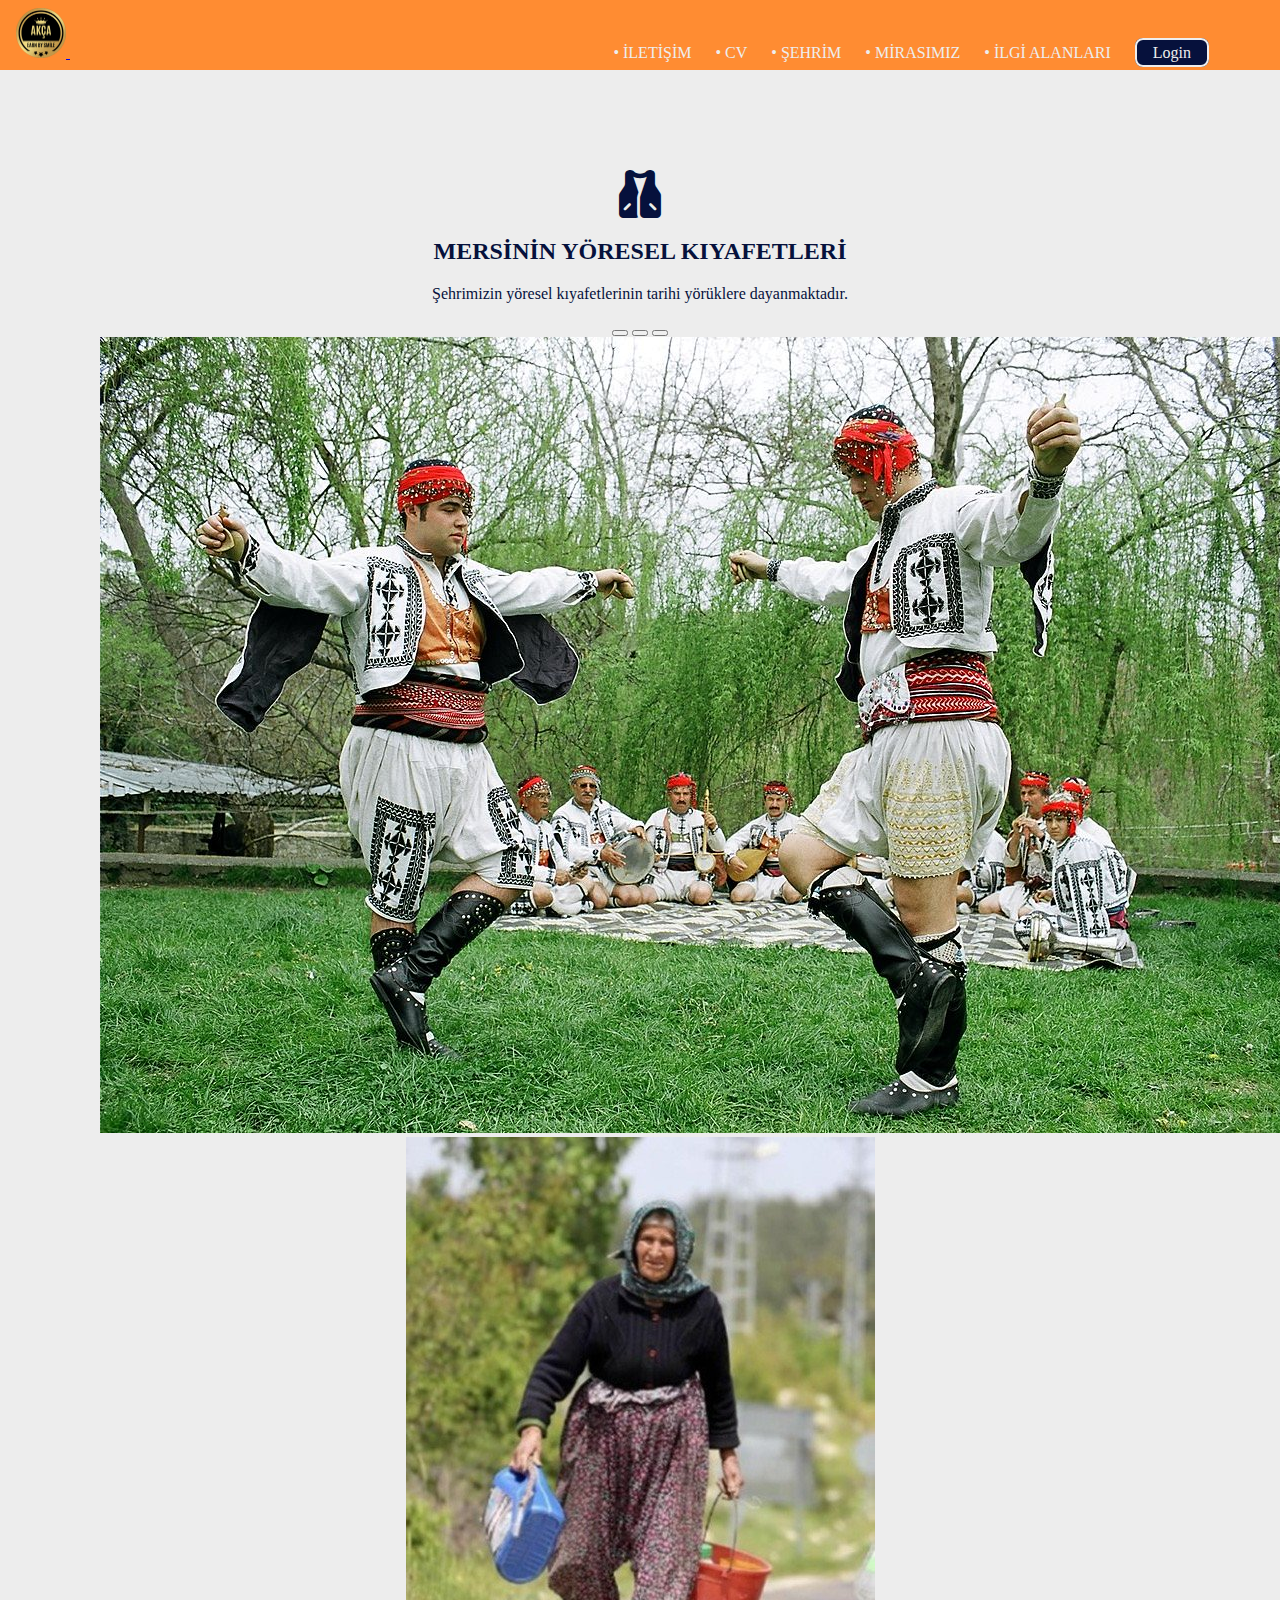
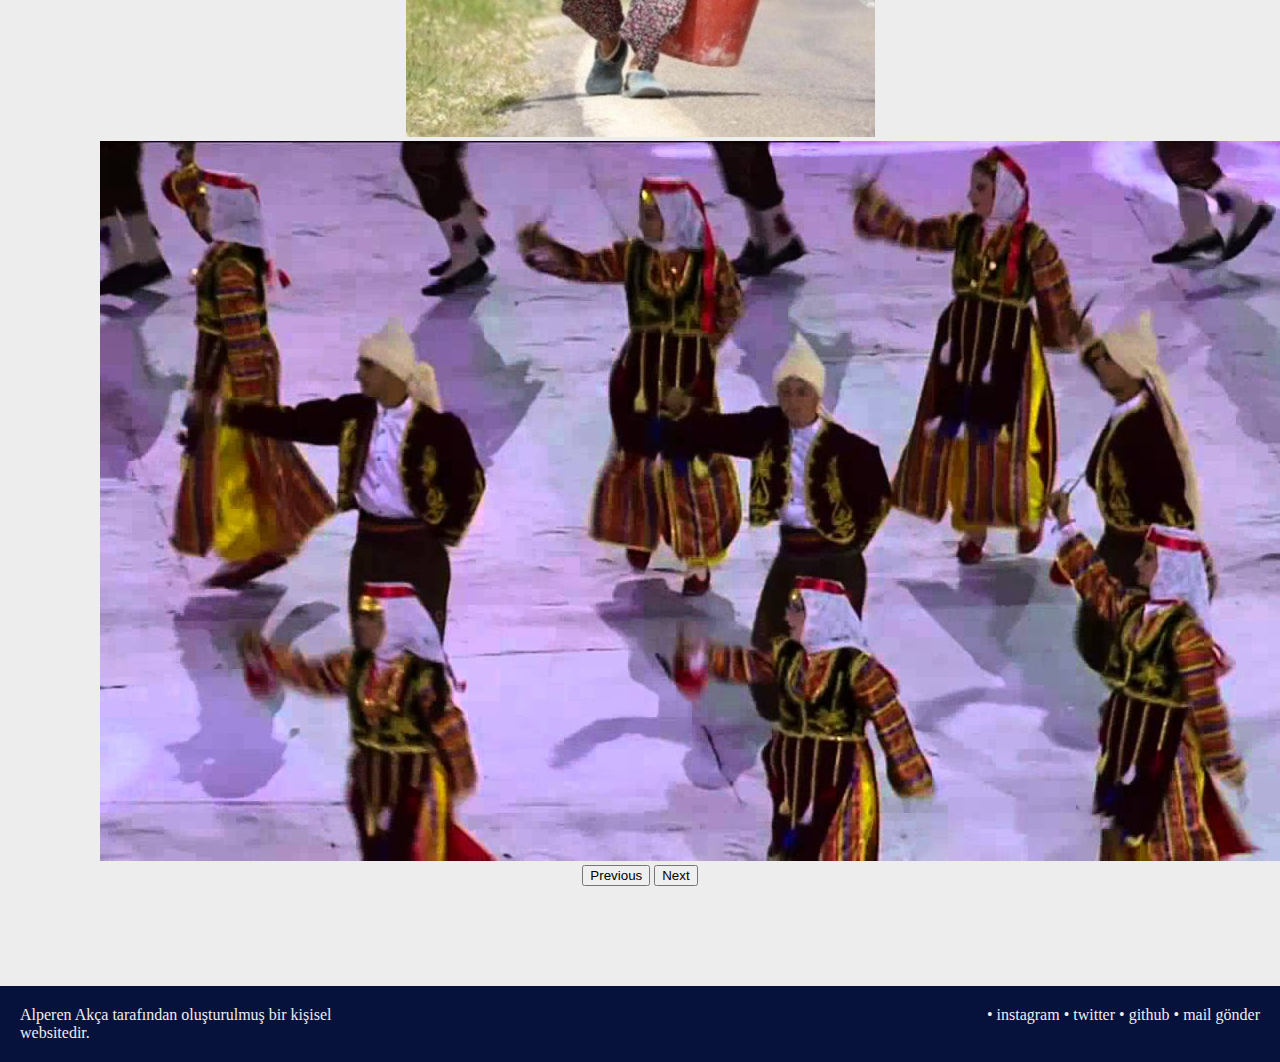
<file: odev.web/kıyafet.html>
<!DOCTYPE html>
<html lang="en">
  <head>
    <meta charset="UTF-8" />
    <meta http-equiv="X-UA-Compatible" content="IE=edge" />
    <meta name="viewport" content="width=device-width, initial-scale=1.0" />
    <link
      href="https://cdn.jsdelivr.net/npm/bootstrap@5.3.0-alpha3/dist/css/bootstrap.min.css"
      rel="stylesheet"
      integrity="sha384-KK94CHFLLe+nY2dmCWGMq91rCGa5gtU4mk92HdvYe+M/SXH301p5ILy+dN9+nJOZ"
      crossorigin="anonymous"
    />
    <link
      rel="stylesheet"
      href="https://cdnjs.cloudflare.com/ajax/libs/font-awesome/6.4.0/css/all.min.css"
    />
    <title>Document</title>
    <link rel="stylesheet" href="style.css" />
    <style>
      section {
        padding: 100px;
        margin: 100px, 200px;
        background-color: #ededed;
        text-align: center;
      }

      .mirasımız {
        background-color: rgba(0, 0, 0, 0.5);
      }
    </style>
  </head>
  <body>
    <header class="main-header">
      <a href="index.html" class="main-header__logo"
        ><img src="logo.png" width="50px" alt="" />
      </a>
      <nav class="main-nav">
        <ul class="main-nav__items">
          <li class="main-nav__item">
            <a href="iletişim.html">İLETİŞİM</a>
          </li>
          <li class="main-nav__item">
            <a href="cv.html">CV</a>
          </li>

          <li class="main-nav__item">
            <a href="şehrim.html">ŞEHRİM</a>
          </li>
          <li class="main-nav__item">
            <a href="mirasımız.html">MİRASIMIZ</a>
          </li>
          <li class="main-nav__item">
            <a href="hobilerim.html">İLGİ ALANLARI</a>
          </li>
          <li class="main-nav__item main-nav__item--login">
            <a href="login.html">Login</a>
          </li>
        </ul>
      </nav>
    </header>
    <section>
      <i class="fa-solid fa-vest fa-3x" style="color: #06113c"></i>
      <h2 style="color: #06113c">MERSİNİN YÖRESEL KIYAFETLERİ</h2>
      <p style="color: #06113c">
        Şehrimizin yöresel kıyafetlerinin tarihi yörüklere dayanmaktadır.
      </p>

      <div id="carouselExampleCaptions" class="carousel slide">
        <div class="carousel-indicators">
          <button
            type="button"
            data-bs-target="#carouselExampleCaptions"
            data-bs-slide-to="0"
            class="active"
            aria-current="true"
            aria-label="Slide 1"
          ></button>
          <button
            type="button"
            data-bs-target="#carouselExampleCaptions"
            data-bs-slide-to="1"
            aria-label="Slide 2"
          ></button>
          <button
            type="button"
            data-bs-target="#carouselExampleCaptions"
            data-bs-slide-to="2"
            aria-label="Slide 3"
          ></button>
        </div>
        <div class="carousel-inner">
          <div class="carousel-item active">
            <img src="kaşık.jpg" class="d-block w-100" alt="" />
            <div class="carousel-caption d-none d-md-block"></div>
          </div>
          <div class="carousel-item">
            <img src="salvarr.jpg" class="d-block w-100" alt="" />
            <div class="carousel-caption d-none d-md-block"></div>
          </div>
          <div class="carousel-item">
            <img src="kıyafettt.jpg" class="d-block w-100" alt="" />
            <div class="carousel-caption d-none d-md-block"></div>
          </div>
        </div>
        <button
          class="carousel-control-prev"
          type="button"
          data-bs-target="#carouselExampleCaptions"
          data-bs-slide="prev"
        >
          <span class="carousel-control-prev-icon" aria-hidden="true"></span>
          <span class="visually-hidden">Previous</span>
        </button>
        <button
          class="carousel-control-next"
          type="button"
          data-bs-target="#carouselExampleCaptions"
          data-bs-slide="next"
        >
          <span class="carousel-control-next-icon" aria-hidden="true"></span>
          <span class="visually-hidden">Next</span>
        </button>
      </div>
    </section>

    <footer class="main-footer">
      <p class="main-footer-logo">
        Alperen Akça tarafından oluşturulmuş bir kişisel websitedir.
      </p>
      <nav class="footer-nav">
        <ul class="footer-nav-items">
          <li class="footer-nav-item">
            <a
              href="https://instagram.com/alperenakcaofficial?igshid=ZGUzMzM3NWJiOQ=="
              >instagram</a
            >
          </li>
          <li class="footer-nav-item">
            <a
              href="https://twitter.com/siralperenakca?t=oVqtZDSX7ajFpfBiM_dcIw&s=08"
              >twitter</a
            >
          </li>
          <li class="footer-nav-item">
            <a href="https://github.com/MUSTAFAALPERENAKCA">github</a>
          </li>
          <li class="footer-nav-item">
            <a href="mailto:mustafaalperenakca1907@gmail.com">mail gönder</a>
          </li>
        </ul>
      </nav>
    </footer>
    <script
      src="https://cdn.jsdelivr.net/npm/bootstrap@5.3.0-alpha3/dist/js/bootstrap.min.js"
      integrity="sha384-Y4oOpwW3duJdCWv5ly8SCFYWqFDsfob/3GkgExXKV4idmbt98QcxXYs9UoXAB7BZ"
      crossorigin="anonymous"
    ></script>
  </body>
</html>
</file>
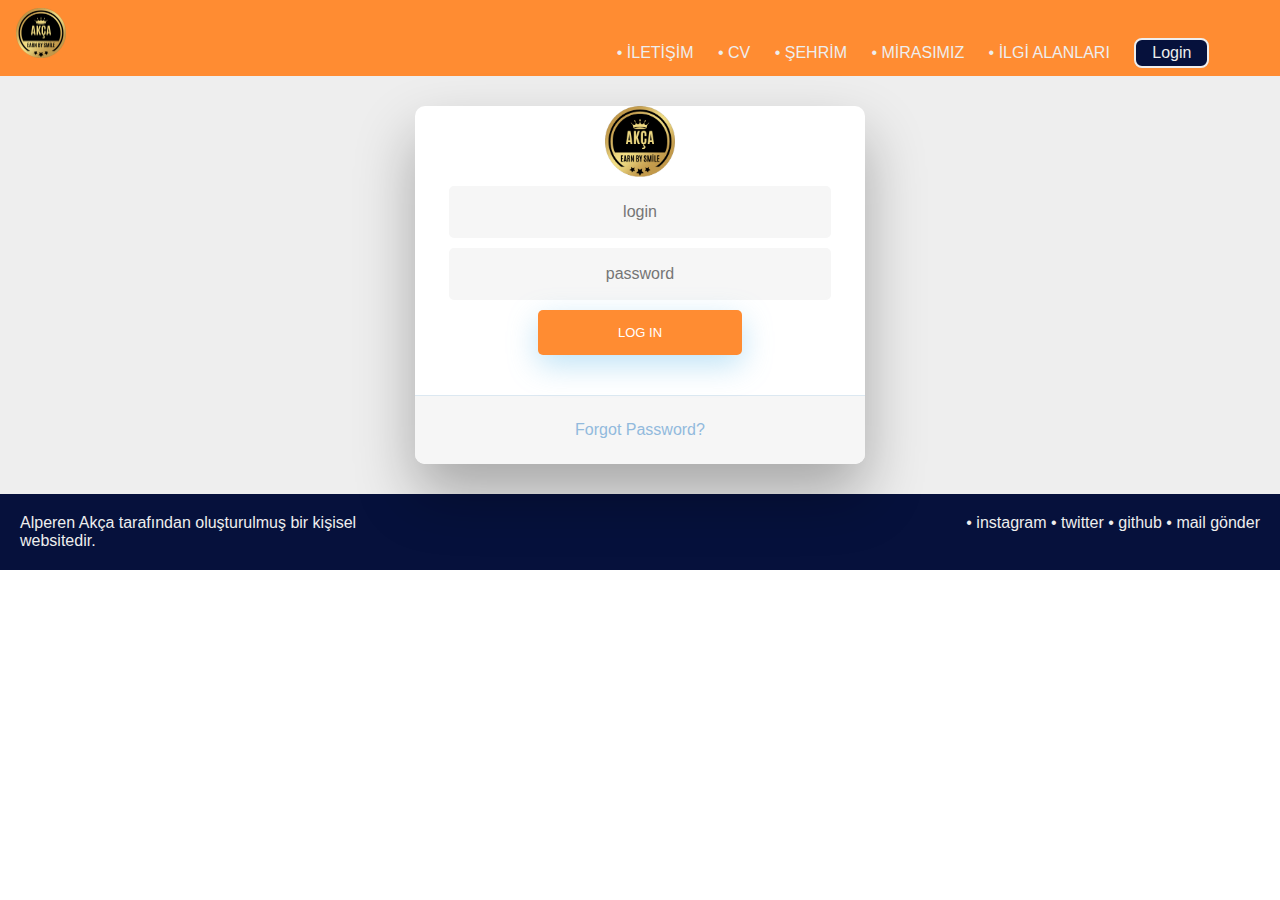
<file: odev.web/login.html>
<!DOCTYPE html>
<html lang="en">
  <head>
    <meta charset="UTF-8" />
    <meta http-equiv="X-UA-Compatible" content="IE=edge" />
    <meta name="viewport" content="width=device-width, initial-scale=1.0" />
    <link
      href="https://cdn.jsdelivr.net/npm/bootstrap@5.3.0-alpha3/dist/css/bootstrap.min.css"
      rel="stylesheet"
      integrity="sha384-KK94CHFLLe+nY2dmCWGMq91rCGa5gtU4mk92HdvYe+M/SXH301p5ILy+dN9+nJOZ"
      crossorigin="anonymous"
    />
    <title>Document</title>
    <style>
      body {
        font-family: "Poppins", sans-serif;
        height: 100vh;
      }

      a {
        color: #92badd;
        display: inline-block;
        text-decoration: none;
        font-weight: 400;
      }

      h2 {
        text-align: center;
        font-size: 16px;
        font-weight: 600;
        text-transform: uppercase;
        display: inline-block;
        margin: 40px 8px 10px 8px;
        color: #cccccc;
      }
      h2.inactive {
        color: #cccccc;
      }

      h2.active {
        color: #0d0d0d;
        border-bottom: 2px solid #5fbae9;
      }
    </style>
    <link rel="stylesheet" href="style.css" />
  </head>
  <body>
    <header class="main-header">
      <a href="index.html" class="main-header__logo"
        ><img src="logo.png" width="50px" alt="" />
      </a>
      <nav class="main-nav">
        <ul class="main-nav__items">
          <li class="main-nav__item">
            <a href="iletişim.html">İLETİŞİM</a>
          </li>
          <li class="main-nav__item">
            <a href="cv.html">CV</a>
          </li>

          <li class="main-nav__item">
            <a href="şehrim.html">ŞEHRİM</a>
          </li>
          <li class="main-nav__item">
            <a href="mirasımız.html">MİRASIMIZ</a>
          </li>
          <li class="main-nav__item">
            <a href="hobilerim.html">İLGİ ALANLARI</a>
          </li>
          <li class="main-nav__item main-nav__item--login">
            <a href="login.html">Login</a>
          </li>
        </ul>
      </nav>
    </header>
    <section class="who-am-ı">
      <div>
        <form action="index.html" method="post">
          <div class="wrapper fadeInDown">
            <div id="formContent">
              <div class="fadeIn first">
                <img src="logo.png" id="icon" alt="User Icon" width="70px" />
              </div>

              <form>
                <input
                  type="text"
                  id="login"
                  class="fadeIn second"
                  name="login"
                  placeholder="login"
                />
                <input
                  type="text"
                  id="password"
                  class="fadeIn third"
                  name="login"
                  placeholder="password"
                />
                <input type="submit" class="fadeIn fourth" value="Log In" />
              </form>

              <div id="formFooter">
                <a class="underlineHover" href="#">Forgot Password?</a>
              </div>
            </div>
          </div>
        </form>
      </div>
    </section>

    <footer class="main-footer">
      <p class="main-footer-logo">
        Alperen Akça tarafından oluşturulmuş bir kişisel websitedir.
      </p>
      <nav class="footer-nav">
        <ul class="footer-nav-items">
          <li class="footer-nav-item">
            <a
              href="https://instagram.com/alperenakcaofficial?igshid=ZGUzMzM3NWJiOQ=="
              >instagram</a
            >
          </li>
          <li class="footer-nav-item">
            <a
              href="https://twitter.com/siralperenakca?t=oVqtZDSX7ajFpfBiM_dcIw&s=08"
              >twitter</a
            >
          </li>
          <li class="footer-nav-item">
            <a href="https://github.com/MUSTAFAALPERENAKCA">github</a>
          </li>
          <li class="footer-nav-item">
            <a href="mailto:mustafaalperenakca1907@gmail.com">mail gönder</a>
          </li>
        </ul>
      </nav>
    </footer>
    <script
      src="https://cdn.jsdelivr.net/npm/bootstrap@5.3.0-alpha3/dist/js/bootstrap.min.js"
      integrity="sha384-Y4oOpwW3duJdCWv5ly8SCFYWqFDsfob/3GkgExXKV4idmbt98QcxXYs9UoXAB7BZ"
      crossorigin="anonymous"
    ></script>
  </body>
</html>
</file>
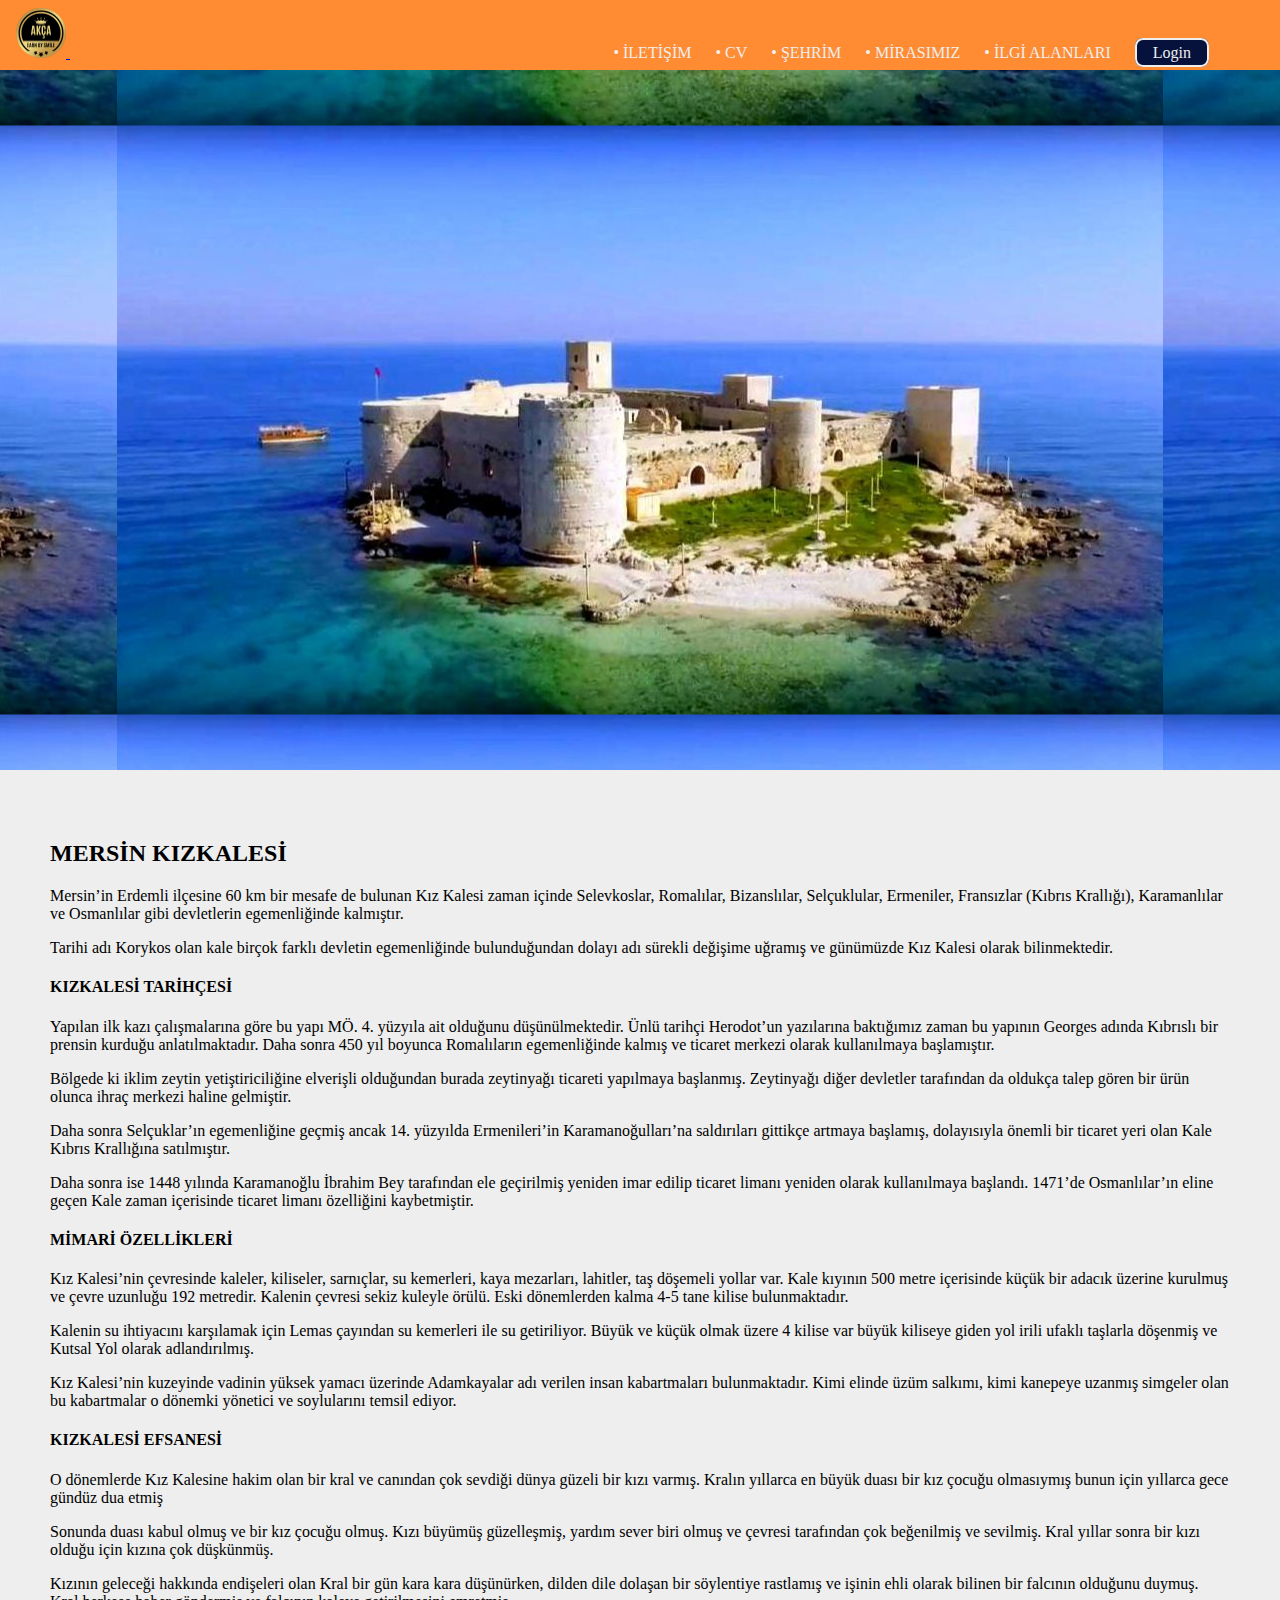
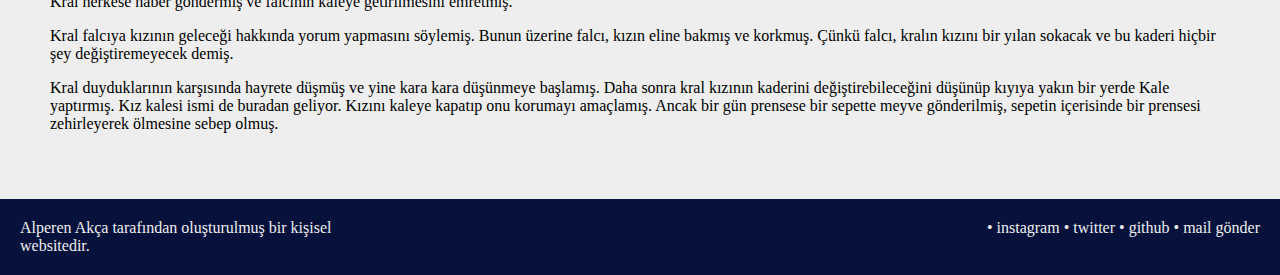
<file: odev.web/mirasımız.html>
<!DOCTYPE html>
<html lang="en">
  <head>
    <meta charset="UTF-8" />
    <meta http-equiv="X-UA-Compatible" content="IE=edge" />
    <meta name="viewport" content="width=device-width, initial-scale=1.0" />
    <link
      href="https://cdn.jsdelivr.net/npm/bootstrap@5.3.0-alpha3/dist/css/bootstrap.min.css"
      rel="stylesheet"
      integrity="sha384-KK94CHFLLe+nY2dmCWGMq91rCGa5gtU4mk92HdvYe+M/SXH301p5ILy+dN9+nJOZ"
      crossorigin="anonymous"
    />
    <title>Document</title>
    <link rel="stylesheet" href="style.css" />
    <style></style>
  </head>
  <body>
    <header class="main-header">
      <a href="index.html" class="main-header__logo"
        ><img src="logo.png" width="50px" alt="" />
      </a>
      <nav class="main-nav">
        <ul class="main-nav__items">
          <li class="main-nav__item">
            <a href="iletişim.html">İLETİŞİM</a>
          </li>
          <li class="main-nav__item">
            <a href="cv.html">CV</a>
          </li>

          <li class="main-nav__item">
            <a href="şehrim.html">ŞEHRİM</a>
          </li>
          <li class="main-nav__item">
            <a href="mirasımız.html">MİRASIMIZ</a>
          </li>
          <li class="main-nav__item">
            <a href="hobilerim.html">İLGİ ALANLARI</a>
          </li>
          <li class="main-nav__item main-nav__item--login">
            <a href="login.html">Login</a>
          </li>
        </ul>
      </nav>
    </header>

    <section id="miras-background"></section>
    <section class="showcase-miras">
      <div>
        <h2>MERSİN KIZKALESİ</h2>
      </div>
      <div>
        <p>
          Mersin’in Erdemli ilçesine 60 km bir mesafe de bulunan Kız Kalesi
          zaman içinde Selevkoslar, Romalılar, Bizanslılar, Selçuklular,
          Ermeniler, Fransızlar (Kıbrıs Krallığı), Karamanlılar ve Osmanlılar
          gibi devletlerin egemenliğinde kalmıştır.
        </p>
      </div>
      <div>
        <p>
          Tarihi adı Korykos olan kale birçok farklı devletin egemenliğinde
          bulunduğundan dolayı adı sürekli değişime uğramış ve günümüzde Kız
          Kalesi olarak bilinmektedir.
        </p>
      </div>
      <div><h4>KIZKALESİ TARİHÇESİ</h4></div>
      <div>
        <p>
          Yapılan ilk kazı çalışmalarına göre bu yapı MÖ. 4. yüzyıla ait
          olduğunu düşünülmektedir. Ünlü tarihçi Herodot’un yazılarına
          baktığımız zaman bu yapının Georges adında Kıbrıslı bir prensin
          kurduğu anlatılmaktadır. Daha sonra 450 yıl boyunca Romalıların
          egemenliğinde kalmış ve ticaret merkezi olarak kullanılmaya
          başlamıştır.
        </p>
      </div>
      <div>
        <p>
          Bölgede ki iklim zeytin yetiştiriciliğine elverişli olduğundan burada
          zeytinyağı ticareti yapılmaya başlanmış. Zeytinyağı diğer devletler
          tarafından da oldukça talep gören bir ürün olunca ihraç merkezi haline
          gelmiştir.
        </p>
      </div>
      <div>
        <p>
          Daha sonra Selçuklar’ın egemenliğine geçmiş ancak 14. yüzyılda
          Ermenileri’in Karamanoğulları’na saldırıları gittikçe artmaya
          başlamış, dolayısıyla önemli bir ticaret yeri olan Kale Kıbrıs
          Krallığına satılmıştır.
        </p>
      </div>
      <div>
        <p>
          Daha sonra ise 1448 yılında Karamanoğlu İbrahim Bey tarafından ele
          geçirilmiş yeniden imar edilip ticaret limanı yeniden olarak
          kullanılmaya başlandı. 1471’de Osmanlılar’ın eline geçen Kale zaman
          içerisinde ticaret limanı özelliğini kaybetmiştir.
        </p>
      </div>
      <div><h4>MİMARİ ÖZELLİKLERİ</h4></div>
      <div>
        <p>
          Kız Kalesi’nin çevresinde kaleler, kiliseler, sarnıçlar, su kemerleri,
          kaya mezarları, lahitler, taş döşemeli yollar var. Kale kıyının 500
          metre içerisinde küçük bir adacık üzerine kurulmuş ve çevre uzunluğu
          192 metredir. Kalenin çevresi sekiz kuleyle örülü. Eski dönemlerden
          kalma 4-5 tane kilise bulunmaktadır.
        </p>
      </div>
      <div>
        <p>
          Kalenin su ihtiyacını karşılamak için Lemas çayından su kemerleri ile
          su getiriliyor. Büyük ve küçük olmak üzere 4 kilise var büyük kiliseye
          giden yol irili ufaklı taşlarla döşenmiş ve Kutsal Yol olarak
          adlandırılmış.
        </p>
      </div>
      <div>
        <p>
          Kız Kalesi’nin kuzeyinde vadinin yüksek yamacı üzerinde Adamkayalar
          adı verilen insan kabartmaları bulunmaktadır. Kimi elinde üzüm
          salkımı, kimi kanepeye uzanmış simgeler olan bu kabartmalar o dönemki
          yönetici ve soylularını temsil ediyor.
        </p>
      </div>
      <div><h4>KIZKALESİ EFSANESİ</h4></div>
      <div>
        <p>
          O dönemlerde Kız Kalesine hakim olan bir kral ve canından çok sevdiği
          dünya güzeli bir kızı varmış. Kralın yıllarca en büyük duası bir kız
          çocuğu olmasıymış bunun için yıllarca gece gündüz dua etmiş
        </p>
      </div>
      <div>
        <p>
          Sonunda duası kabul olmuş ve bir kız çocuğu olmuş. Kızı büyümüş
          güzelleşmiş, yardım sever biri olmuş ve çevresi tarafından çok
          beğenilmiş ve sevilmiş. Kral yıllar sonra bir kızı olduğu için kızına
          çok düşkünmüş.
        </p>
      </div>
      <div>
        <p>
          Kızının geleceği hakkında endişeleri olan Kral bir gün kara kara
          düşünürken, dilden dile dolaşan bir söylentiye rastlamış ve işinin
          ehli olarak bilinen bir falcının olduğunu duymuş. Kral herkese haber
          göndermiş ve falcının kaleye getirilmesini emretmiş.
        </p>
      </div>
      <div>
        <p>
          Kral falcıya kızının geleceği hakkında yorum yapmasını söylemiş. Bunun
          üzerine falcı, kızın eline bakmış ve korkmuş. Çünkü falcı, kralın
          kızını bir yılan sokacak ve bu kaderi hiçbir şey değiştiremeyecek
          demiş.
        </p>
      </div>
      <div>
        <p>
          Kral duyduklarının karşısında hayrete düşmüş ve yine kara kara
          düşünmeye başlamış. Daha sonra kral kızının kaderini
          değiştirebileceğini düşünüp kıyıya yakın bir yerde Kale yaptırmış. Kız
          kalesi ismi de buradan geliyor. Kızını kaleye kapatıp onu korumayı
          amaçlamış. Ancak bir gün prensese bir sepette meyve gönderilmiş,
          sepetin içerisinde bir prensesi zehirleyerek ölmesine sebep olmuş.
        </p>
      </div>
    </section>

    <footer class="main-footer">
      <p class="main-footer-logo">
        Alperen Akça tarafından oluşturulmuş bir kişisel websitedir.
      </p>
      <nav class="footer-nav">
        <ul class="footer-nav-items">
          <li class="footer-nav-item">
            <a
              href="https://instagram.com/alperenakcaofficial?igshid=ZGUzMzM3NWJiOQ=="
              >instagram</a
            >
          </li>
          <li class="footer-nav-item">
            <a
              href="https://twitter.com/siralperenakca?t=oVqtZDSX7ajFpfBiM_dcIw&s=08"
              >twitter</a
            >
          </li>
          <li class="footer-nav-item">
            <a href="https://github.com/MUSTAFAALPERENAKCA">github</a>
          </li>
          <li class="footer-nav-item">
            <a href="mailto:mustafaalperenakca1907@gmail.com">mail gönder</a>
          </li>
        </ul>
      </nav>
    </footer>
    <script
      src="https://cdn.jsdelivr.net/npm/bootstrap@5.3.0-alpha3/dist/js/bootstrap.min.js"
      integrity="sha384-Y4oOpwW3duJdCWv5ly8SCFYWqFDsfob/3GkgExXKV4idmbt98QcxXYs9UoXAB7BZ"
      crossorigin="anonymous"
    ></script>
  </body>
</html>
</file>
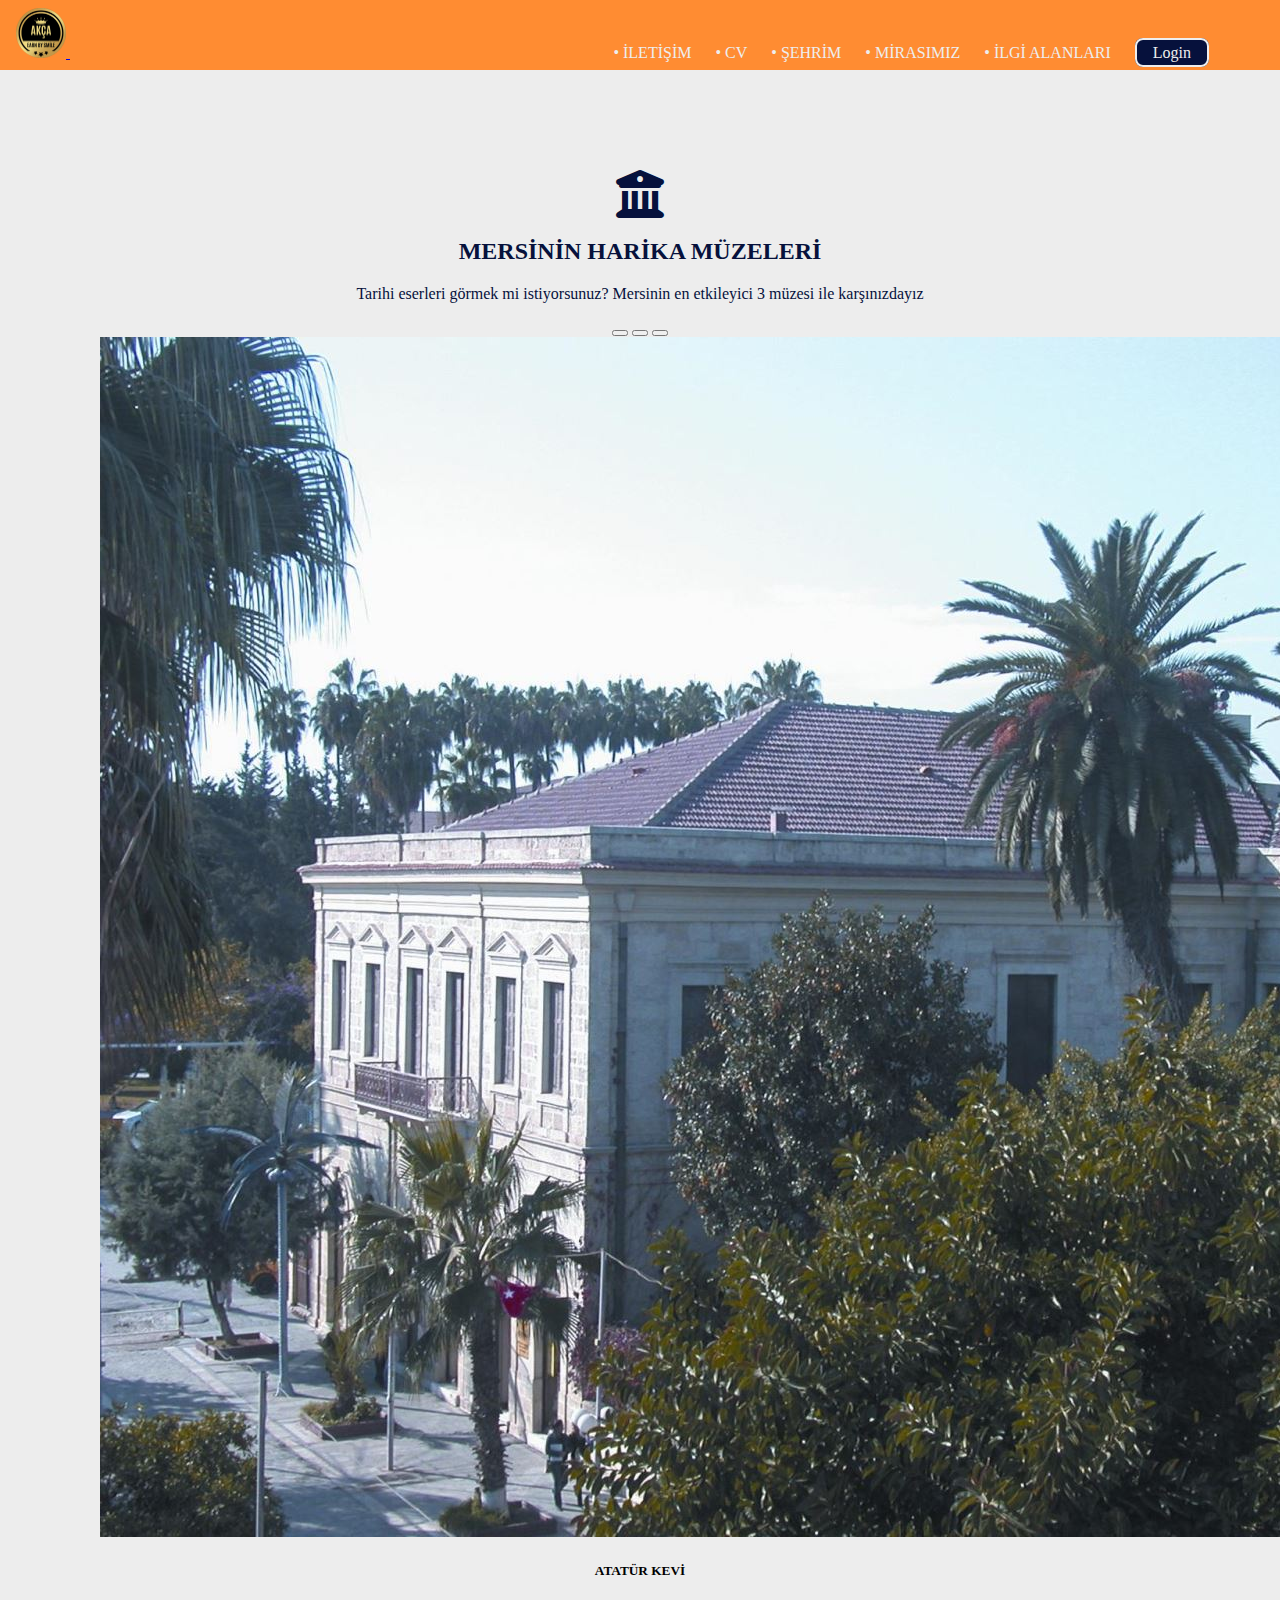
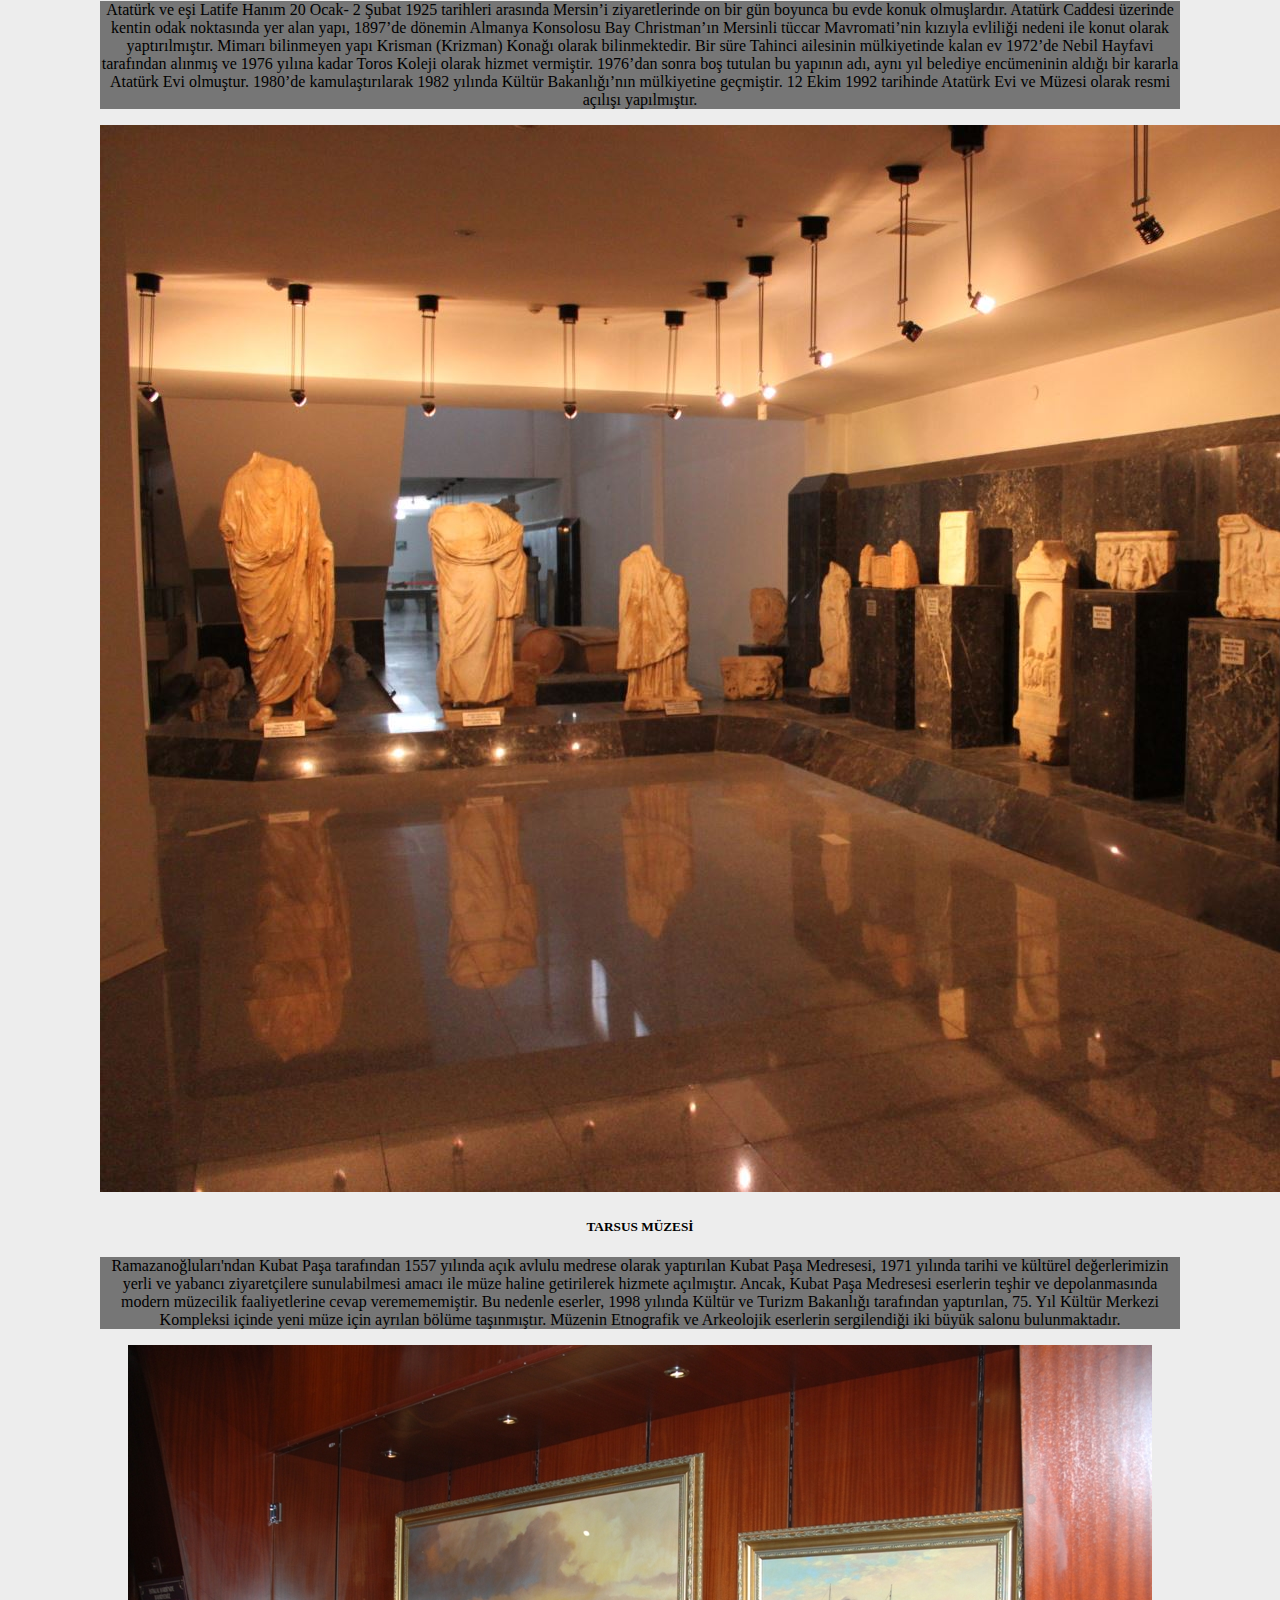
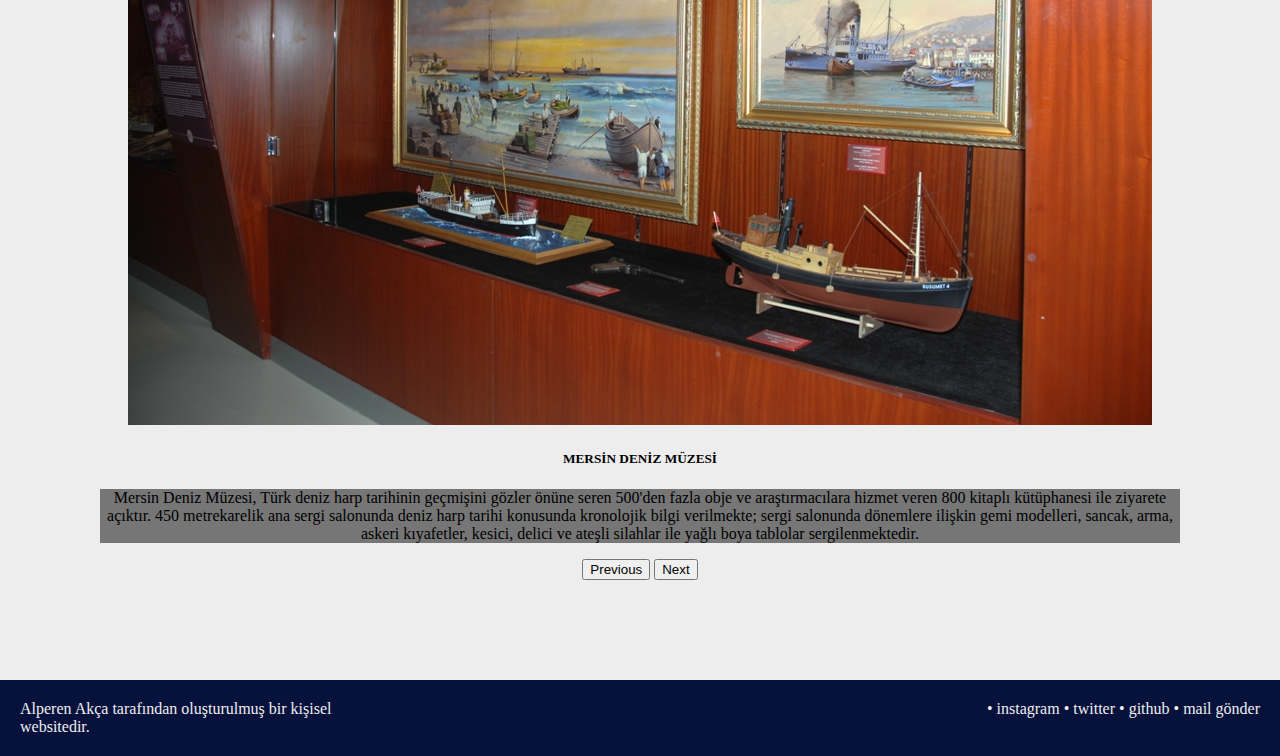
<file: odev.web/MÜZELER.HTML>
<!DOCTYPE html>
<html lang="en">
  <head>
    <meta charset="UTF-8" />
    <meta http-equiv="X-UA-Compatible" content="IE=edge" />
    <meta name="viewport" content="width=device-width, initial-scale=1.0" />
    <link
      href="https://cdn.jsdelivr.net/npm/bootstrap@5.3.0-alpha3/dist/css/bootstrap.min.css"
      rel="stylesheet"
      integrity="sha384-KK94CHFLLe+nY2dmCWGMq91rCGa5gtU4mk92HdvYe+M/SXH301p5ILy+dN9+nJOZ"
      crossorigin="anonymous"
    />
    <link
      rel="stylesheet"
      href="https://cdnjs.cloudflare.com/ajax/libs/font-awesome/6.4.0/css/all.min.css"
    />
    <title>Document</title>
    <link rel="stylesheet" href="style.css" />
    <style>
      section {
        padding: 100px;
        margin: 100px, 200px;
        background-color: #ededed;
        text-align: center;
      }

      .mirasımız {
        background-color: rgba(0, 0, 0, 0.5);
      }
    </style>
  </head>
  <body>
    <header class="main-header">
      <a href="index.html" class="main-header__logo"
        ><img src="logo.png" width="50px" alt="" />
      </a>
      <nav class="main-nav">
        <ul class="main-nav__items">
          <li class="main-nav__item">
            <a href="iletişim.html">İLETİŞİM</a>
          </li>
          <li class="main-nav__item">
            <a href="cv.html">CV</a>
          </li>

          <li class="main-nav__item">
            <a href="şehrim.html">ŞEHRİM</a>
          </li>
          <li class="main-nav__item">
            <a href="mirasımız.html">MİRASIMIZ</a>
          </li>
          <li class="main-nav__item">
            <a href="hobilerim.html">İLGİ ALANLARI</a>
          </li>
          <li class="main-nav__item main-nav__item--login">
            <a href="login.html">Login</a>
          </li>
        </ul>
      </nav>
    </header>
    <section>
      <i
        class="fa-sharp fa-solid fa-building-columns fa-3x"
        style="color: #06113c"
      ></i>
      <h2 style="color: #06113c">MERSİNİN HARİKA MÜZELERİ</h2>
      <p style="color: #06113c">
        Tarihi eserleri görmek mi istiyorsunuz? Mersinin en etkileyici 3 müzesi
        ile karşınızdayız
      </p>

      <div id="carouselExampleCaptions" class="carousel slide">
        <div class="carousel-indicators">
          <button
            type="button"
            data-bs-target="#carouselExampleCaptions"
            data-bs-slide-to="0"
            class="active"
            aria-current="true"
            aria-label="Slide 1"
          ></button>
          <button
            type="button"
            data-bs-target="#carouselExampleCaptions"
            data-bs-slide-to="1"
            aria-label="Slide 2"
          ></button>
          <button
            type="button"
            data-bs-target="#carouselExampleCaptions"
            data-bs-slide-to="2"
            aria-label="Slide 3"
          ></button>
        </div>
        <div class="carousel-inner">
          <div class="carousel-item active">
            <img src="ATATÜRKEVİ.jpg" class="d-block w-100" alt="" />
            <div class="carousel-caption d-none d-md-block">
              <h5>ATATÜR KEVİ</h5>
              <p class="mirasımız">
                Atatürk ve eşi Latife Hanım 20 Ocak- 2 Şubat 1925 tarihleri
                arasında Mersin’i ziyaretlerinde on bir gün boyunca bu evde
                konuk olmuşlardır. Atatürk Caddesi üzerinde kentin odak
                noktasında yer alan yapı, 1897’de dönemin Almanya Konsolosu Bay
                Christman’ın Mersinli tüccar Mavromati’nin kızıyla evliliği
                nedeni ile konut olarak yaptırılmıştır. Mimarı bilinmeyen yapı
                Krisman (Krizman) Konağı olarak bilinmektedir. Bir süre Tahinci
                ailesinin mülkiyetinde kalan ev 1972’de Nebil Hayfavi tarafından
                alınmış ve 1976 yılına kadar Toros Koleji olarak hizmet
                vermiştir. 1976’dan sonra boş tutulan bu yapının adı, aynı yıl
                belediye encümeninin aldığı bir kararla Atatürk Evi olmuştur.
                1980’de kamulaştırılarak 1982 yılında Kültür Bakanlığı’nın
                mülkiyetine geçmiştir. 12 Ekim 1992 tarihinde Atatürk Evi ve
                Müzesi olarak resmi açılışı yapılmıştır.
              </p>
            </div>
          </div>
          <div class="carousel-item">
            <img src="TARSUSMÜZESİ.jpeg" class="d-block w-100" alt="" />
            <div class="carousel-caption d-none d-md-block">
              <h5>TARSUS MÜZESİ</h5>
              <p class="mirasımız">
                Ramazanoğluları'ndan Kubat Paşa tarafından 1557 yılında açık
                avlulu medrese olarak yaptırılan Kubat Paşa Medresesi, 1971
                yılında tarihi ve kültürel değerlerimizin yerli ve yabancı
                ziyaretçilere sunulabilmesi amacı ile müze haline getirilerek
                hizmete açılmıştır. Ancak, Kubat Paşa Medresesi eserlerin teşhir
                ve depolanmasında modern müzecilik faaliyetlerine cevap
                veremememiştir. Bu nedenle eserler, 1998 yılında Kültür ve
                Turizm Bakanlığı tarafından yaptırılan, 75. Yıl Kültür Merkezi
                Kompleksi içinde yeni müze için ayrılan bölüme taşınmıştır.
                Müzenin Etnografik ve Arkeolojik eserlerin sergilendiği iki
                büyük salonu bulunmaktadır.
              </p>
            </div>
          </div>
          <div class="carousel-item">
            <img src="denizmüzesi.jpg" class="d-block w-100" alt="" />
            <div class="carousel-caption d-none d-md-block">
              <h5>MERSİN DENİZ MÜZESİ</h5>
              <p class="mirasımız">
                Mersin Deniz Müzesi, Türk deniz harp tarihinin geçmişini gözler
                önüne seren 500'den fazla obje ve araştırmacılara hizmet veren
                800 kitaplı kütüphanesi ile ziyarete açıktır. 450 metrekarelik
                ana sergi salonunda deniz harp tarihi konusunda kronolojik bilgi
                verilmekte; sergi salonunda dönemlere ilişkin gemi modelleri,
                sancak, arma, askeri kıyafetler, kesici, delici ve ateşli
                silahlar ile yağlı boya tablolar sergilenmektedir.
              </p>
            </div>
          </div>
        </div>
        <button
          class="carousel-control-prev"
          type="button"
          data-bs-target="#carouselExampleCaptions"
          data-bs-slide="prev"
        >
          <span class="carousel-control-prev-icon" aria-hidden="true"></span>
          <span class="visually-hidden">Previous</span>
        </button>
        <button
          class="carousel-control-next"
          type="button"
          data-bs-target="#carouselExampleCaptions"
          data-bs-slide="next"
        >
          <span class="carousel-control-next-icon" aria-hidden="true"></span>
          <span class="visually-hidden">Next</span>
        </button>
      </div>
    </section>

    <footer class="main-footer">
      <p class="main-footer-logo">
        Alperen Akça tarafından oluşturulmuş bir kişisel websitedir.
      </p>
      <nav class="footer-nav">
        <ul class="footer-nav-items">
          <li class="footer-nav-item">
            <a
              href="https://instagram.com/alperenakcaofficial?igshid=ZGUzMzM3NWJiOQ=="
              >instagram</a
            >
          </li>
          <li class="footer-nav-item">
            <a
              href="https://twitter.com/siralperenakca?t=oVqtZDSX7ajFpfBiM_dcIw&s=08"
              >twitter</a
            >
          </li>
          <li class="footer-nav-item">
            <a href="https://github.com/MUSTAFAALPERENAKCA">github</a>
          </li>
          <li class="footer-nav-item">
            <a href="mailto:mustafaalperenakca1907@gmail.com">mail gönder</a>
          </li>
        </ul>
      </nav>
    </footer>
    <script
      src="https://cdn.jsdelivr.net/npm/bootstrap@5.3.0-alpha3/dist/js/bootstrap.min.js"
      integrity="sha384-Y4oOpwW3duJdCWv5ly8SCFYWqFDsfob/3GkgExXKV4idmbt98QcxXYs9UoXAB7BZ"
      crossorigin="anonymous"
    ></script>
  </body>
</html>
</file>
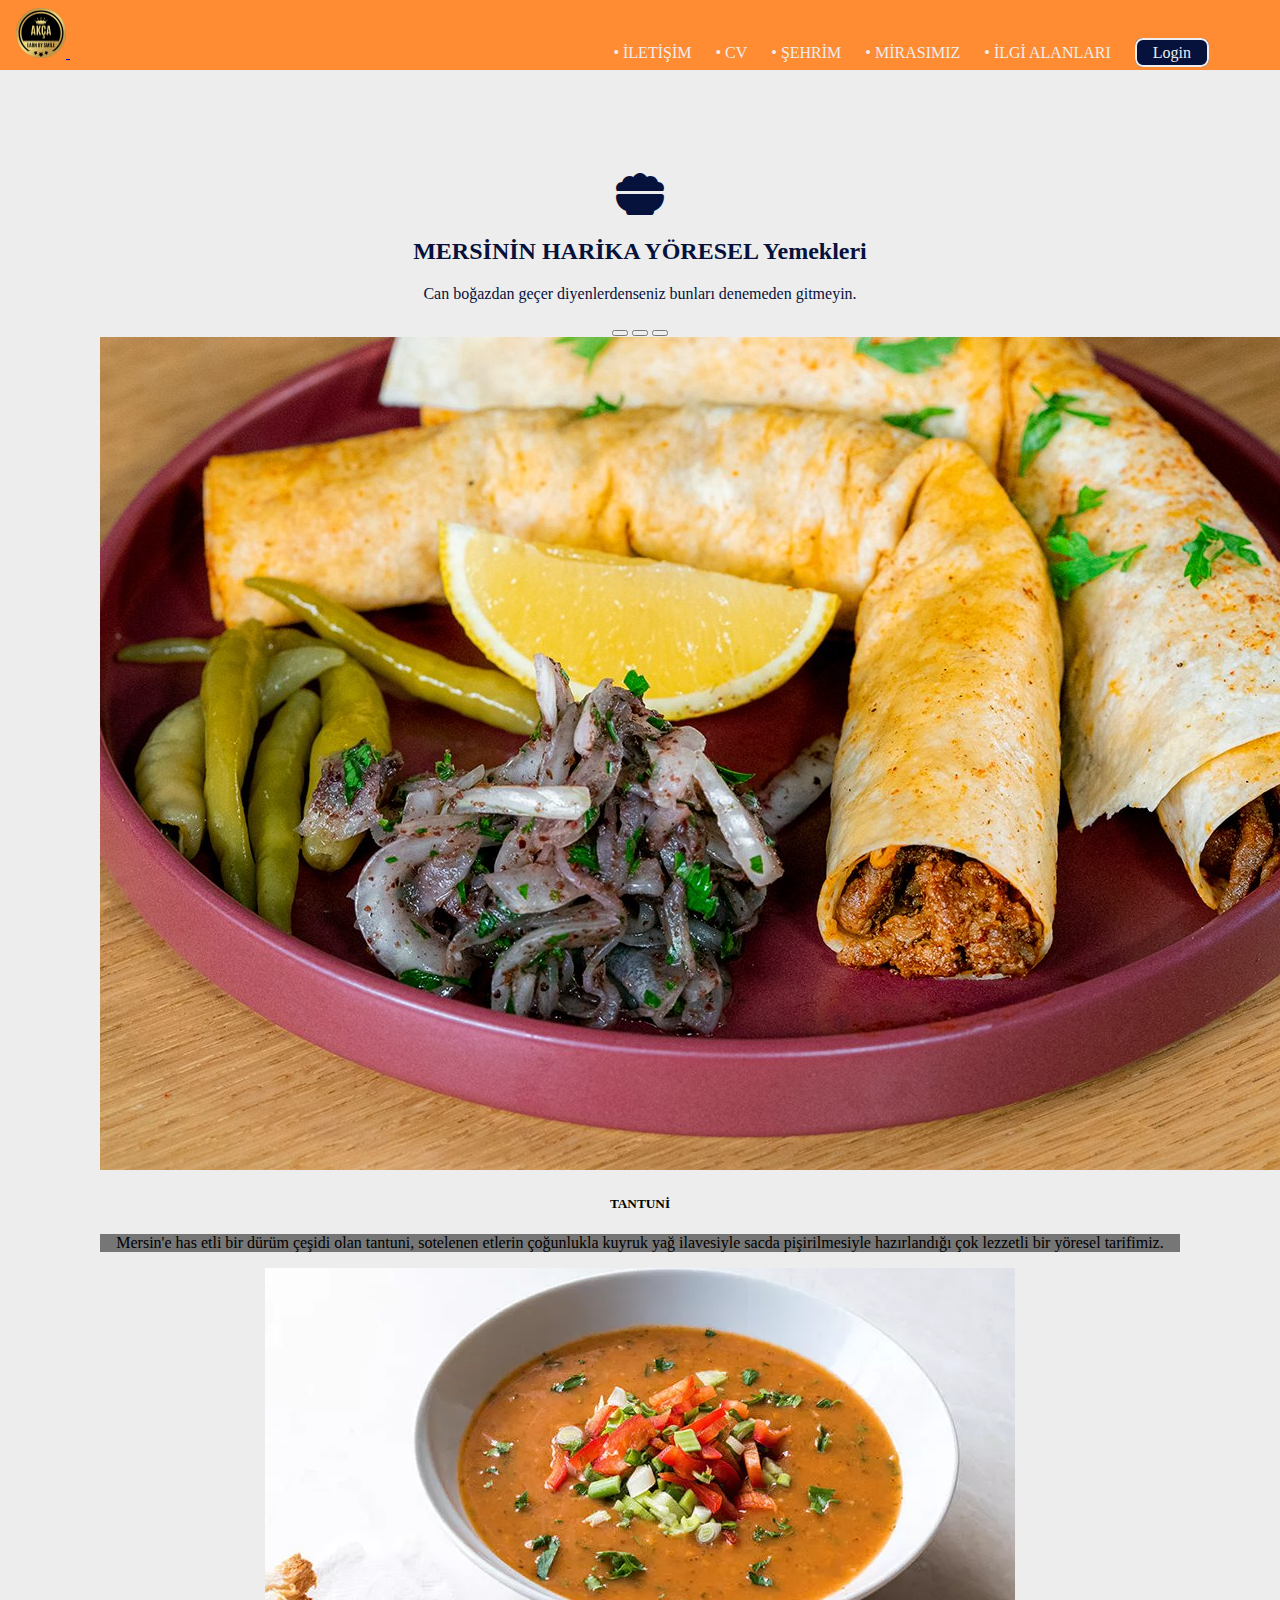
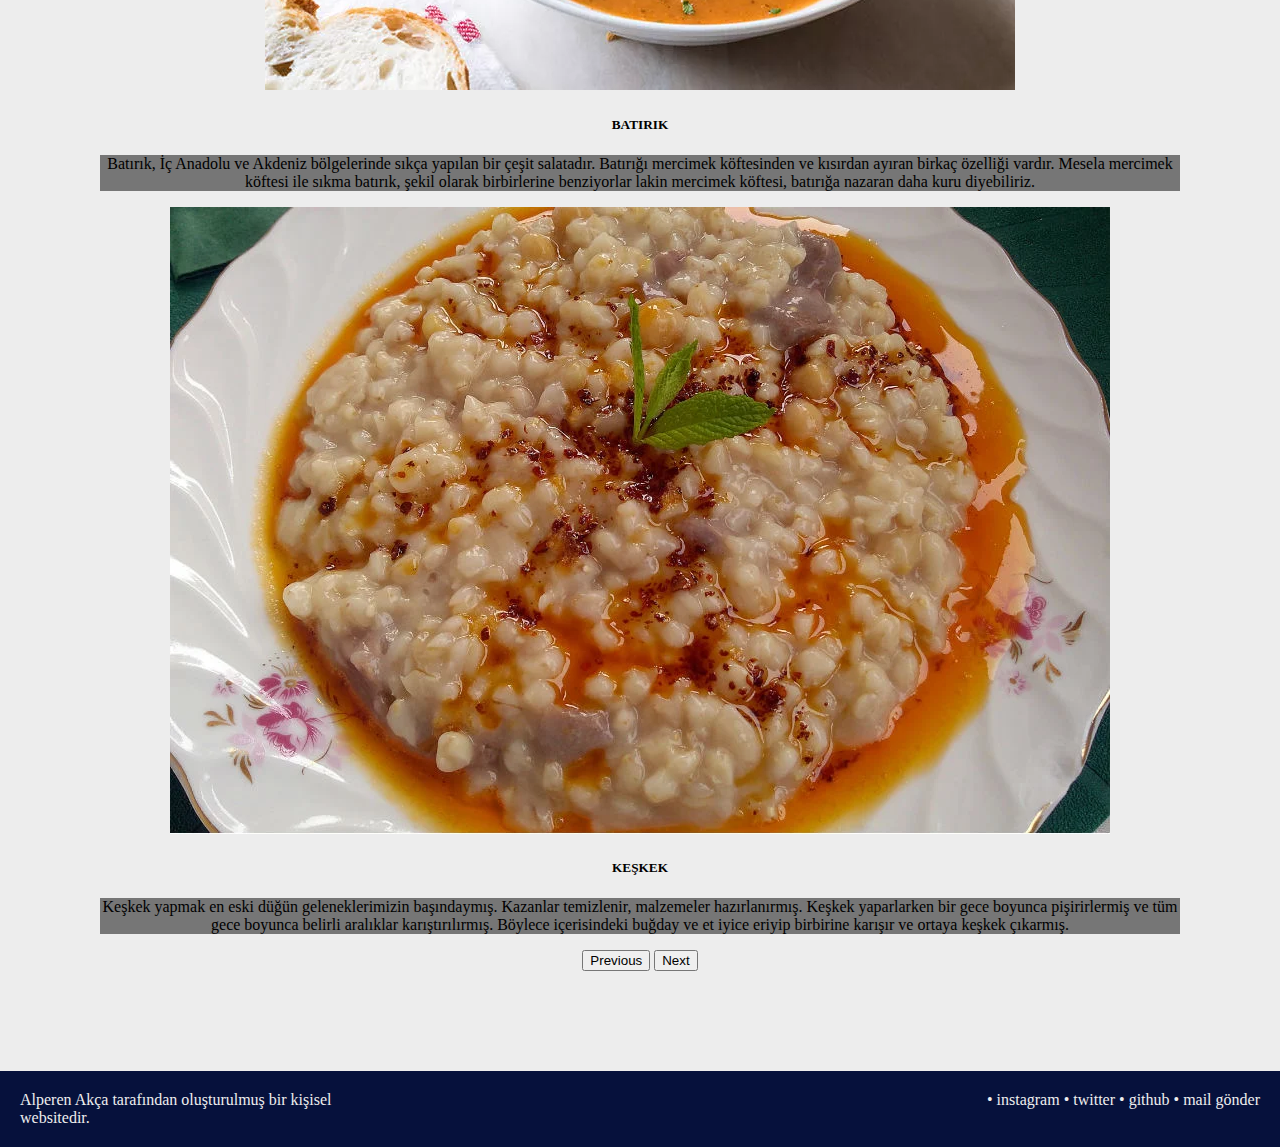
<file: odev.web/yemek.html>
<!DOCTYPE html>
<html lang="en">
  <head>
    <meta charset="UTF-8" />
    <meta http-equiv="X-UA-Compatible" content="IE=edge" />
    <meta name="viewport" content="width=device-width, initial-scale=1.0" />
    <link
      href="https://cdn.jsdelivr.net/npm/bootstrap@5.3.0-alpha3/dist/css/bootstrap.min.css"
      rel="stylesheet"
      integrity="sha384-KK94CHFLLe+nY2dmCWGMq91rCGa5gtU4mk92HdvYe+M/SXH301p5ILy+dN9+nJOZ"
      crossorigin="anonymous"
    />
    <link
      rel="stylesheet"
      href="https://cdnjs.cloudflare.com/ajax/libs/font-awesome/6.4.0/css/all.min.css"
    />
    <title>Document</title>
    <link rel="stylesheet" href="style.css" />
    <style>
      section {
        padding: 100px;
        margin: 100px, 200px;
        background-color: #ededed;
        text-align: center;
      }

      .mirasımız {
        background-color: rgba(0, 0, 0, 0.5);
      }
    </style>
  </head>
  <body>
    <header class="main-header">
      <a href="index.html" class="main-header__logo"
        ><img src="logo.png" width="50px" alt="" />
      </a>
      <nav class="main-nav">
        <ul class="main-nav__items">
          <li class="main-nav__item">
            <a href="iletişim.html">İLETİŞİM</a>
          </li>
          <li class="main-nav__item">
            <a href="cv.html">CV</a>
          </li>

          <li class="main-nav__item">
            <a href="şehrim.html">ŞEHRİM</a>
          </li>
          <li class="main-nav__item">
            <a href="mirasımız.html">MİRASIMIZ</a>
          </li>
          <li class="main-nav__item">
            <a href="hobilerim.html">İLGİ ALANLARI</a>
          </li>
          <li class="main-nav__item main-nav__item--login">
            <a href="login.html">Login</a>
          </li>
        </ul>
      </nav>
    </header>
    <section>
      <i class="fa-solid fa-bowl-food fa-3x" style="color: #06113c"></i>
      <h2 style="color: #06113c">MERSİNİN HARİKA YÖRESEL Yemekleri</h2>
      <p style="color: #06113c">
        Can boğazdan geçer diyenlerdenseniz bunları denemeden gitmeyin.
      </p>

      <div id="carouselExampleCaptions" class="carousel slide">
        <div class="carousel-indicators">
          <button
            type="button"
            data-bs-target="#carouselExampleCaptions"
            data-bs-slide-to="0"
            class="active"
            aria-current="true"
            aria-label="Slide 1"
          ></button>
          <button
            type="button"
            data-bs-target="#carouselExampleCaptions"
            data-bs-slide-to="1"
            aria-label="Slide 2"
          ></button>
          <button
            type="button"
            data-bs-target="#carouselExampleCaptions"
            data-bs-slide-to="2"
            aria-label="Slide 3"
          ></button>
        </div>
        <div class="carousel-inner">
          <div class="carousel-item active">
            <img src="tantuni.jpg" class="d-block w-100" alt="" />
            <div class="carousel-caption d-none d-md-block">
              <h5>TANTUNİ</h5>
              <p class="mirasımız">
                Mersin'e has etli bir dürüm çeşidi olan tantuni, sotelenen
                etlerin çoğunlukla kuyruk yağ ilavesiyle sacda pişirilmesiyle
                hazırlandığı çok lezzetli bir yöresel tarifimiz.
              </p>
            </div>
          </div>
          <div class="carousel-item">
            <img src="batırık.webp" class="d-block w-100" alt="" />
            <div class="carousel-caption d-none d-md-block">
              <h5>BATIRIK</h5>
              <p class="mirasımız">
                Batırık, İç Anadolu ve Akdeniz bölgelerinde sıkça yapılan bir
                çeşit salatadır. Batırığı mercimek köftesinden ve kısırdan
                ayıran birkaç özelliği vardır. Mesela mercimek köftesi ile sıkma
                batırık, şekil olarak birbirlerine benziyorlar lakin mercimek
                köftesi, batırığa nazaran daha kuru diyebiliriz.
              </p>
            </div>
          </div>
          <div class="carousel-item">
            <img src="keskek.webp" class="d-block w-100" alt="" />
            <div class="carousel-caption d-none d-md-block">
              <h5>KEŞKEK</h5>
              <p class="mirasımız">
                Keşkek yapmak en eski düğün geleneklerimizin başındaymış.
                Kazanlar temizlenir, malzemeler hazırlanırmış. Keşkek
                yaparlarken bir gece boyunca pişirirlermiş ve tüm gece boyunca
                belirli aralıklar karıştırılırmış. Böylece içerisindeki buğday
                ve et iyice eriyip birbirine karışır ve ortaya keşkek çıkarmış.
              </p>
            </div>
          </div>
        </div>
        <button
          class="carousel-control-prev"
          type="button"
          data-bs-target="#carouselExampleCaptions"
          data-bs-slide="prev"
        >
          <span class="carousel-control-prev-icon" aria-hidden="true"></span>
          <span class="visually-hidden">Previous</span>
        </button>
        <button
          class="carousel-control-next"
          type="button"
          data-bs-target="#carouselExampleCaptions"
          data-bs-slide="next"
        >
          <span class="carousel-control-next-icon" aria-hidden="true"></span>
          <span class="visually-hidden">Next</span>
        </button>
      </div>
    </section>

    <footer class="main-footer">
      <p class="main-footer-logo">
        Alperen Akça tarafından oluşturulmuş bir kişisel websitedir.
      </p>
      <nav class="footer-nav">
        <ul class="footer-nav-items">
          <li class="footer-nav-item">
            <a
              href="https://instagram.com/alperenakcaofficial?igshid=ZGUzMzM3NWJiOQ=="
              >instagram</a
            >
          </li>
          <li class="footer-nav-item">
            <a
              href="https://twitter.com/siralperenakca?t=oVqtZDSX7ajFpfBiM_dcIw&s=08"
              >twitter</a
            >
          </li>
          <li class="footer-nav-item">
            <a href="https://github.com/MUSTAFAALPERENAKCA">github</a>
          </li>
          <li class="footer-nav-item">
            <a href="mailto:mustafaalperenakca1907@gmail.com">mail gönder</a>
          </li>
        </ul>
      </nav>
    </footer>
    <script
      src="https://cdn.jsdelivr.net/npm/bootstrap@5.3.0-alpha3/dist/js/bootstrap.min.js"
      integrity="sha384-Y4oOpwW3duJdCWv5ly8SCFYWqFDsfob/3GkgExXKV4idmbt98QcxXYs9UoXAB7BZ"
      crossorigin="anonymous"
    ></script>
  </body>
</html>
</file>
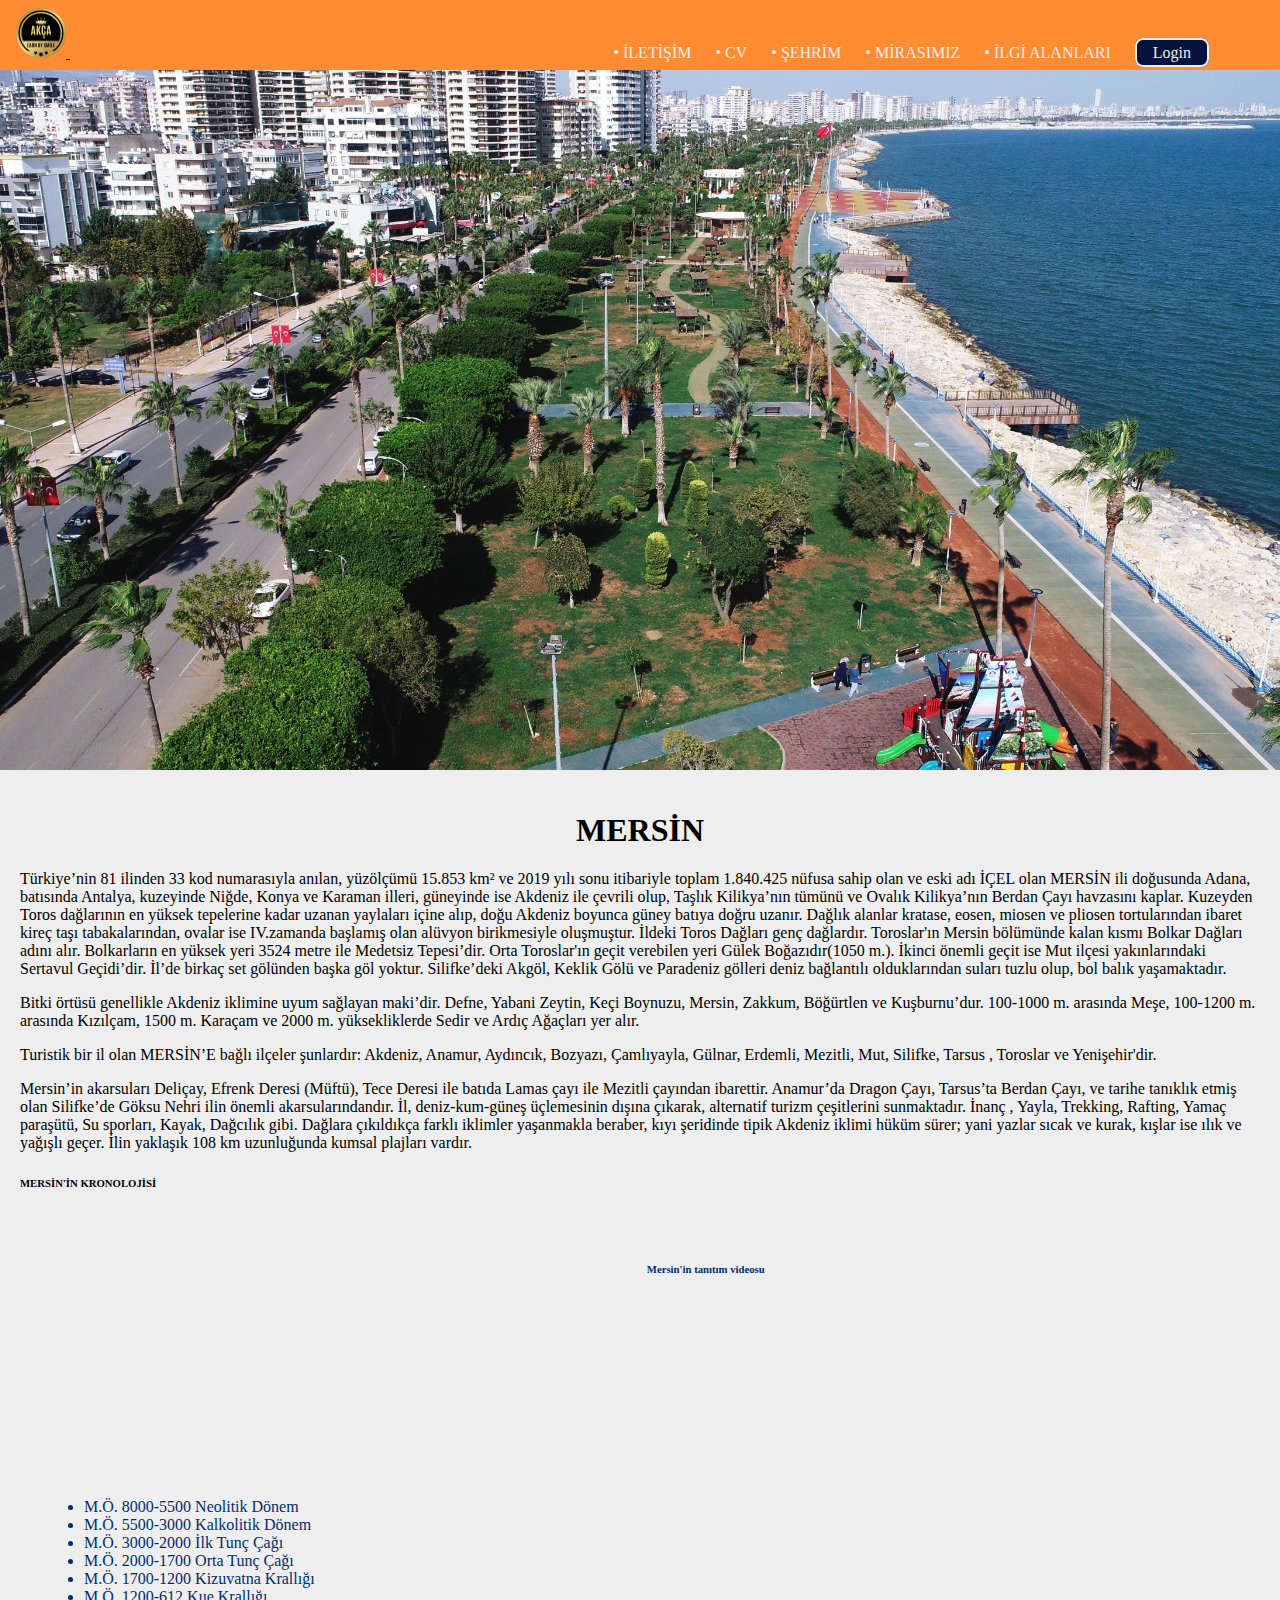
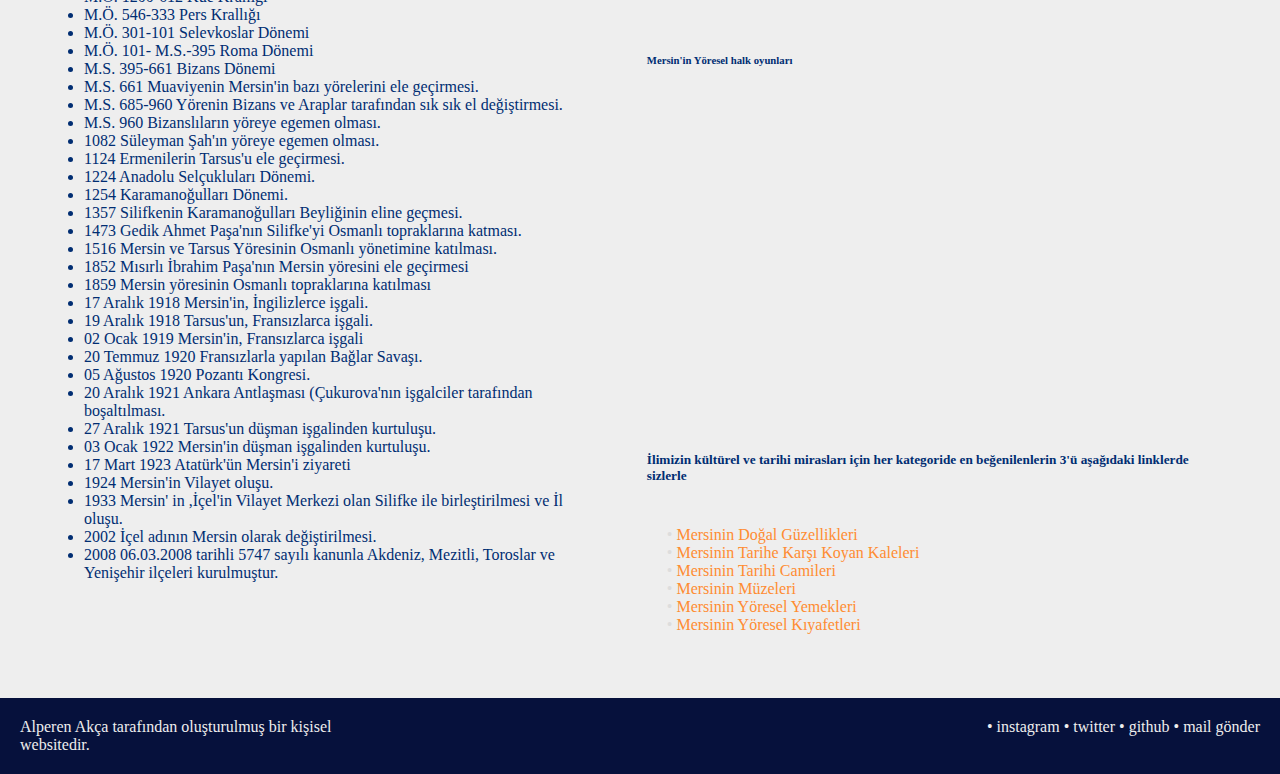
<file: odev.web/şehrim.html>
<!DOCTYPE html>
<html lang="en">
  <head>
    <meta charset="UTF-8" />
    <meta http-equiv="X-UA-Compatible" content="IE=edge" />
    <meta name="viewport" content="width=device-width, initial-scale=1.0" />
    <link
      href="https://cdn.jsdelivr.net/npm/bootstrap@5.3.0-alpha3/dist/css/bootstrap.min.css"
      rel="stylesheet"
      integrity="sha384-KK94CHFLLe+nY2dmCWGMq91rCGa5gtU4mk92HdvYe+M/SXH301p5ILy+dN9+nJOZ"
      crossorigin="anonymous"
    />
    <title>Document</title>
    <link rel="stylesheet" href="style.css" />
    <style></style>
  </head>
  <body>
    <header class="main-header">
      <a href="index.html" class="main-header__logo"
        ><img src="logo.png" width="50px" alt="" />
      </a>
      <nav class="main-nav">
        <ul class="main-nav__items">
          <li class="main-nav__item">
            <a href="iletişim.html">İLETİŞİM</a>
          </li>
          <li class="main-nav__item">
            <a href="cv.html">CV</a>
          </li>

          <li class="main-nav__item">
            <a href="şehrim.html">ŞEHRİM</a>
          </li>
          <li class="main-nav__item">
            <a href="mirasımız.html">MİRASIMIZ</a>
          </li>
          <li class="main-nav__item">
            <a href="hobilerim.html">İLGİ ALANLARI</a>
          </li>
          <li class="main-nav__item main-nav__item--login">
            <a href="login.html">Login</a>
          </li>
        </ul>
      </nav>
    </header>

    <section id="showcase"></section>
    <section class="what-is-mersin">
      <h1 style="text-align: center">MERSİN</h1>
      <p>
        Türkiye’nin 81 ilinden 33 kod numarasıyla anılan, yüzölçümü 15.853 km²
        ve 2019 yılı sonu itibariyle toplam 1.840.425 nüfusa sahip olan ve eski
        adı İÇEL olan MERSİN ili doğusunda Adana, batısında Antalya, kuzeyinde
        Niğde, Konya ve Karaman illeri, güneyinde ise Akdeniz ile çevrili olup,
        Taşlık Kilikya’nın tümünü ve Ovalık Kilikya’nın Berdan Çayı havzasını
        kaplar. Kuzeyden Toros dağlarının en yüksek tepelerine kadar uzanan
        yaylaları içine alıp, doğu Akdeniz boyunca güney batıya doğru uzanır.
        Dağlık alanlar kratase, eosen, miosen ve pliosen tortularından ibaret
        kireç taşı tabakalarından, ovalar ise IV.zamanda başlamış olan alüvyon
        birikmesiyle oluşmuştur. İldeki Toros Dağları genç dağlardır.
        Toroslar'ın Mersin bölümünde kalan kısmı Bolkar Dağları adını alır.
        Bolkarların en yüksek yeri 3524 metre ile Medetsiz Tepesi’dir. Orta
        Toroslar'ın geçit verebilen yeri Gülek Boğazıdır(1050 m.). İkinci önemli
        geçit ise Mut ilçesi yakınlarındaki Sertavul Geçidi’dir. İl’de birkaç
        set gölünden başka göl yoktur. Silifke’deki Akgöl, Keklik Gölü ve
        Paradeniz gölleri deniz bağlantılı olduklarından suları tuzlu olup, bol
        balık yaşamaktadır.
      </p>
      <p>
        Bitki örtüsü genellikle Akdeniz iklimine uyum sağlayan maki’dir. Defne,
        Yabani Zeytin, Keçi Boynuzu, Mersin, Zakkum, Böğürtlen ve Kuşburnu’dur.
        100-1000 m. arasında Meşe, 100-1200 m. arasında Kızılçam, 1500 m.
        Karaçam ve 2000 m. yüksekliklerde Sedir ve Ardıç Ağaçları yer alır.
      </p>
      <p>
        Turistik bir il olan MERSİN’E bağlı ilçeler şunlardır: Akdeniz, Anamur,
        Aydıncık, Bozyazı, Çamlıyayla, Gülnar, Erdemli, Mezitli, Mut, Silifke,
        Tarsus , Toroslar ve Yenişehir'dir.
      </p>
      <p>
        Mersin’in akarsuları Deliçay, Efrenk Deresi (Müftü), Tece Deresi ile
        batıda Lamas çayı ile Mezitli çayından ibarettir. Anamur’da Dragon Çayı,
        Tarsus’ta Berdan Çayı, ve tarihe tanıklık etmiş olan Silifke’de Göksu
        Nehri ilin önemli akarsularındandır. İl, deniz-kum-güneş üçlemesinin
        dışına çıkarak, alternatif turizm çeşitlerini sunmaktadır. İnanç ,
        Yayla, Trekking, Rafting, Yamaç paraşütü, Su sporları, Kayak, Dağcılık
        gibi. Dağlara çıkıldıkça farklı iklimler yaşanmakla beraber, kıyı
        şeridinde tipik Akdeniz iklimi hüküm sürer; yani yazlar sıcak ve kurak,
        kışlar ise ılık ve yağışlı geçer. İlin yaklaşık 108 km uzunluğunda
        kumsal plajları vardır.
      </p>

      <h6>MERSİN'İN KRONOLOJİSİ</h6>
      <div class="col47">
        <ul>
          <li>M.Ö. 8000-5500 Neolitik Dönem</li>
          <li>M.Ö. 5500-3000 Kalkolitik Dönem</li>
          <li>M.Ö. 3000-2000 İlk Tunç Çağı</li>
          <li>M.Ö. 2000-1700 Orta Tunç Çağı</li>
          <li>M.Ö. 1700-1200 Kizuvatna Krallığı</li>
          <li>M.Ö. 1200-612 Kue Krallığı</li>
          <li>M.Ö. 546-333 Pers Krallığı</li>
          <li>M.Ö. 301-101 Selevkoslar Dönemi</li>
          <li>M.Ö. 101- M.S.-395 Roma Dönemi</li>
          <li>M.S. 395-661 Bizans Dönemi</li>
          <li>M.S. 661 Muaviyenin Mersin'in bazı yörelerini ele geçirmesi.</li>
          <li>
            M.S. 685-960 Yörenin Bizans ve Araplar tarafından sık sık el
            değiştirmesi.
          </li>
          <li>M.S. 960 Bizanslıların yöreye egemen olması.</li>
          <li>1082 Süleyman Şah'ın yöreye egemen olması.</li>
          <li>1124 Ermenilerin Tarsus'u ele geçirmesi.</li>
          <li>1224 Anadolu Selçukluları Dönemi.</li>
          <li>1254 Karamanoğulları Dönemi.</li>
          <li>1357 Silifkenin Karamanoğulları Beyliğinin eline geçmesi.</li>
          <li>
            1473 Gedik Ahmet Paşa'nın Silifke'yi Osmanlı topraklarına katması.
          </li>
          <li>1516 Mersin ve Tarsus Yöresinin Osmanlı yönetimine katılması.</li>
          <li>1852 Mısırlı İbrahim Paşa'nın Mersin yöresini ele geçirmesi</li>
          <li>1859 Mersin yöresinin Osmanlı topraklarına katılması</li>
          <li>17 Aralık 1918 Mersin'in, İngilizlerce işgali.</li>
          <li>19 Aralık 1918 Tarsus'un, Fransızlarca işgali.</li>
          <li>02 Ocak 1919 Mersin'in, Fransızlarca işgali</li>
          <li>20 Temmuz 1920 Fransızlarla yapılan Bağlar Savaşı.</li>
          <li>05 Ağustos 1920 Pozantı Kongresi.</li>
          <li>
            20 Aralık 1921 Ankara Antlaşması (Çukurova'nın işgalciler tarafından
            boşaltılması.
          </li>
          <li>27 Aralık 1921 Tarsus'un düşman işgalinden kurtuluşu.</li>
          <li>03 Ocak 1922 Mersin'in düşman işgalinden kurtuluşu.</li>
          <li>17 Mart 1923 Atatürk'ün Mersin'i ziyareti</li>
          <li>1924 Mersin'in Vilayet oluşu.</li>
          <li>
            1933 Mersin' in ,İçel'in Vilayet Merkezi olan Silifke ile
            birleştirilmesi ve İl oluşu.
          </li>
          <li>2002 İçel adının Mersin olarak değiştirilmesi.</li>
          <li>
            2008 06.03.2008 tarihli 5747 sayılı kanunla Akdeniz, Mezitli,
            Toroslar ve Yenişehir ilçeleri kurulmuştur.
          </li>
        </ul>
        <br /><br />
      </div>
      <div class="col47">
        <h6>Mersin'in tanıtım videosu</h6>
        <iframe
          width="560"
          height="315"
          src="https://www.youtube.com/embed/aSoLLKJo2Qg"
          title="YouTube video player"
          frameborder="0"
          allow="accelerometer; autoplay; clipboard-write; encrypted-media; gyroscope; picture-in-picture; web-share"
          allowfullscreen
          style="margin-bottom: 10px"
        ></iframe>
        <h6>Mersin'in Yöresel halk oyunları</h6>

        <iframe
          width="560"
          height="315"
          src="https://www.youtube.com/embed/3i3o6HOmWag"
          title="YouTube video player"
          frameborder="0"
          allow="accelerometer; autoplay; clipboard-write; encrypted-media; gyroscope; picture-in-picture; web-share"
          allowfullscreen
          style="margin-bottom: 20px"
        ></iframe>
        <div>
          <h5>
            İlimizin kültürel ve tarihi mirasları için her kategoride en
            beğenilenlerin 3'ü aşağıdaki linklerde sizlerle
          </h5>
        </div>
        <div>
          <nav class="miras-nav">
            <ul class="miras-nav-items">
              <li class="miras-nav-item">
                <a href="doga.html">Mersinin Doğal Güzellikleri</a>
              </li>
              <li class="miras-nav-item">
                <a href="KALELER.HTML">Mersinin Tarihe Karşı Koyan Kaleleri</a>
              </li>
              <li class="miras-nav-item">
                <a href="camilervetürbeler.html">Mersinin Tarihi Camileri</a>
              </li>
              <li class="miras-nav-item">
                <a href="MÜZELER.HTML">Mersinin Müzeleri</a>
              </li>
              <li class="miras-nav-item">
                <a href="yemek.html">Mersinin Yöresel Yemekleri</a>
              </li>
              <li class="miras-nav-item">
                <a href="kıyafet.html">Mersinin Yöresel Kıyafetleri</a>
              </li>
            </ul>
          </nav>
        </div>
      </div>
    </section>

    <footer class="main-footer">
      <p class="main-footer-logo">
        Alperen Akça tarafından oluşturulmuş bir kişisel websitedir.
      </p>
      <nav class="footer-nav">
        <ul class="footer-nav-items">
          <li class="footer-nav-item">
            <a
              href="https://instagram.com/alperenakcaofficial?igshid=ZGUzMzM3NWJiOQ=="
              >instagram</a
            >
          </li>
          <li class="footer-nav-item">
            <a
              href="https://twitter.com/siralperenakca?t=oVqtZDSX7ajFpfBiM_dcIw&s=08"
              >twitter</a
            >
          </li>
          <li class="footer-nav-item">
            <a href="https://github.com/MUSTAFAALPERENAKCA">github</a>
          </li>
          <li class="footer-nav-item">
            <a href="mailto:mustafaalperenakca1907@gmail.com">mail gönder</a>
          </li>
        </ul>
      </nav>
    </footer>
    <script
      src="https://cdn.jsdelivr.net/npm/bootstrap@5.3.0-alpha3/dist/js/bootstrap.min.js"
      integrity="sha384-Y4oOpwW3duJdCWv5ly8SCFYWqFDsfob/3GkgExXKV4idmbt98QcxXYs9UoXAB7BZ"
      crossorigin="anonymous"
    ></script>
  </body>
</html>
</file>
<file: odev.web/style.css>
* {
  box-sizing: border-box;
}

body {
  margin: 0;
}

.main-header {
  background-color: #ff8c32;
  padding: 8px 16px;
}

.main-nav {
  display: inline-block;
  width: calc(100% - 99px);
  text-align: right;
}
.main-nav__items {
  margin: 0;
  padding: 0;
  list-style: none;
}

.main-nav__item {
  display: inline-block;
  margin: 0 10px;
}

.main-header__logo {
  margin: 0;
  padding: 0;
}

.main-nav__item a {
  text-decoration: none;
  color: #eeeeee;
}

.main-nav__item a:hover,
.main-nav__item:hover::before {
  color: #06113c;
}

.main-nav__item:active::before,
.main-nav__item a:active {
  color: #eeeeee;
}

.main-nav__item::before {
  content: "\2022";
  color: #eeeeee;
}

.main-nav__item--login a {
  color: #eeeeee;
  background-color: #06113c;
  padding: 4px 16px;
  border-radius: 8px;
  border: 2px solid #eeeeee;
}

.main-nav__item--login a:hover {
  color: #06113c;
  border: 2px solid #06113c;
  background-color: #eeeeee;
}

.main-nav__item--login::before {
  content: none;
}

#what-is-fb {
  background-color: #eeeeee;
  text-align: center;
  width: 100%;
  padding: 10px;
}

.fb-tarih {
  padding: 10px;
  margin: 100px, 200px;
  background-color: #dddddd;
  border-radius: 8px;
}
.row {
  margin-bottom: 40px;
}

.col {
  display: inline-block;
  width: 30%;
  padding: 16px;
  margin: 8px;
  color: #002d72;
}
#arma {
  background-color: #eeeeee;
  border: #eeeeee;
}
.col img {
  width: 300px;
  background-color: #ffed00;
  border-radius: 12px;
  border: 4px solid #002d72;
}

.col-1 {
  display: inline-block;
  width: 40%;
  padding: 16px;
  margin: 0;
}

.icon-box h3 {
  color: #06113c;
  font-size: 26px;
}
.icon-box i {
  color: #ff8c32;
}
.main-footer {
  background-color: #06113c;
  display: flex;
  color: #eeeeee;
}
.footer-nav {
  display: inline-block;
  width: calc(100% - 250px);
  text-align: right;
}
.footer-nav-items {
  margin: 20px;
  padding: 0;
  list-style: none;
}

.footer-nav-item {
  display: inline-block;
  margin: 20 10px;
}

.main-footer-logo {
  margin: 20px;
  padding: 0;
}

.footer-nav-item a {
  text-decoration: none;
  color: #eeeeee;
}

.footer-nav-item a:hover,
.footer-nav-item:hover::before {
  color: #ff8c32;
}

.footer-nav-item:active::before,
.footer-nav-item a:active {
  color: #eeeeee;
}

.footer-nav-item::before {
  content: "\2022";
  color: #eeeeee;
}

.miras-nav-items {
  margin: 20px;
  padding: 0;
  list-style: none;
}
.miras-nav {
  display: inline-block;
}
.miras-nav-item a {
  text-decoration: none;
  color: #ff8c32;
}
.miras-nav-item a:hover,
.miras-nav-item:hover::before {
  color: #06113c;
}

.miras-nav-item:active::before,
.miras-nav-item a:active {
  color: #dddddd;
}

.miras-nav-item::before {
  content: "\2022";
  color: #dddddd;
}
.what-is-mersin {
  padding: 20px;

  background-color: #eeeeee;
}
.showcase-miras {
  padding: 50px;
  background-color: #eeeeee;
}

#miras-background {
  background: url("kızkaleesi.jpg");
  background-position: center;
  height: 700px;
  width: 100%;
  padding: 10px;
}
#showcase {
  background: url("mersin.jpeg");
  background-position: center;
  height: 700px;
  width: 100%;
  padding: 10px;
}
#showcase-2 {
  background: url("mersin2.png");
  background-position: center;
  height: 700px;
  width: 100%;
  padding: 10px;
}
.col47 {
  display: inline-block;
  width: 47%;
  padding: 16px;
  margin: 8px;
  color: #002d72;
}

.who-am-ı {
  padding: 10px;
  text-align: center;
  background-color: #eeeeee;
}

#who-am-ı h2 {
  color: #3e4555;
  font-size: 30px;
  font-weight: 600;
}

.col-cv {
  display: inline-block;
  width: 30%;
  padding: 16px;
  color: #002d72;
  text-align: center;
}

.col-cv li {
  list-style: none;
}

.col-cv img {
  width: 300px;
  background-color: #ffed00;
  border-radius: 12px;
  border: 4px solid #002d72;
}

.col-69 {
  display: inline-block;
  width: 65%;
  padding: 16px;
  color: #002d72;
  background-color: #eeeeee;
  text-align: center;
}

.col-69 li {
  list-style: none;
}

.col-69 h3 {
  margin-top: 50px;
}
.search {
  background-color: var(--main-color);
  border: 0;
  border-radius: 1rem;
  font-family: inherit;
  font-size: 1.1rem;
  color: #fff;
  padding: 0.5rem 1rem;
  margin-left: 0.5rem;
  width: 100%;
  transition: transform 0.3s ease-in;
}

.search:focus {
  outline: none;
  transform: scale(1.025);
}

.search::placeholder {
  color: #6c757d;
}
.movie {
  width: 300px;
  margin: 1rem;
  background-color: var(--assistant-color);
  box-shadow: 0 5px 6px rgba(0, 0, 0, 0.25);
  position: relative;
  overflow: hidden;
  border-radius: 3px;
}

.movie img {
  width: 100%;
}

.movie-info {
  color: #ff8c32;
  display: flex;
  align-items: center;
  justify-content: space-between;
  padding: 0.5rem 1rem 1rem;
  letter-spacing: 0.5px;
}

.movie-info span {
  background-color: var(--main-color);
  padding: 0.25rem 0.5rem;
  border-radius: 1rem;
  font-size: 90%;
  font-weight: bold;
}

.movie-info span.green {
  color: lightgreen;
}

.movie-info span.orange {
  color: lightsalmon;
}

.movie-info span.red {
  color: lightcoral;
}

.overview {
  background-color: #ff8c32;
  color: #111;
  padding: 2rem;
  position: absolute;
  left: 0;
  bottom: 0;
  right: 0;
  max-height: 100%;
  transform: translateY(101%);
  overflow-y: auto;
  transition: transform 0.5s ease-in;
}

.overview h3 {
  margin-bottom: 0.5rem;
  border-bottom: 2px solid #ff8c32;
  width: 50%;
}

.movie:hover .overview {
  transform: translateY(0);
}

.movie {
  display: inline-block;
}

/* FORM TYPOGRAPHY*/

input[type="button"],
input[type="submit"],
input[type="reset"] {
  background-color: #ff8c32;
  border: none;
  color: white;
  padding: 15px 80px;
  text-align: center;
  text-decoration: none;
  display: inline-block;
  text-transform: uppercase;
  font-size: 13px;
  -webkit-box-shadow: 0 10px 30px 0 rgba(95, 186, 233, 0.4);
  box-shadow: 0 10px 30px 0 rgba(95, 186, 233, 0.4);
  -webkit-border-radius: 5px 5px 5px 5px;
  border-radius: 5px 5px 5px 5px;
  margin: 5px 20px 40px 20px;
  -webkit-transition: all 0.3s ease-in-out;
  -moz-transition: all 0.3s ease-in-out;
  -ms-transition: all 0.3s ease-in-out;
  -o-transition: all 0.3s ease-in-out;
  transition: all 0.3s ease-in-out;
}

input[type="button"]:hover,
input[type="submit"]:hover,
input[type="reset"]:hover {
  background-color: #ff8c32;
}

input[type="button"]:active,
input[type="submit"]:active,
input[type="reset"]:active {
  -moz-transform: scale(0.95);
  -webkit-transform: scale(0.95);
  -o-transform: scale(0.95);
  -ms-transform: scale(0.95);
  transform: scale(0.95);
}

input[type="text"] {
  background-color: #f6f6f6;
  border: none;
  color: #0d0d0d;
  padding: 15px 32px;
  text-align: center;
  text-decoration: none;
  display: inline-block;
  font-size: 16px;
  margin: 5px;
  width: 85%;
  border: 2px solid #f6f6f6;
  -webkit-transition: all 0.5s ease-in-out;
  -moz-transition: all 0.5s ease-in-out;
  -ms-transition: all 0.5s ease-in-out;
  -o-transition: all 0.5s ease-in-out;
  transition: all 0.5s ease-in-out;
  -webkit-border-radius: 5px 5px 5px 5px;
  border-radius: 5px 5px 5px 5px;
}

input[type="text"]:focus {
  background-color: #fff;
  border-bottom: 2px solid #ff8c32;
}

input[type="text"]:placeholder {
  color: #cccccc;
}

.wrapper {
  display: flex;
  align-items: center;
  flex-direction: column;
  justify-content: center;
  width: 100%;
  min-height: 100%;
  padding: 20px;
}

#formContent {
  -webkit-border-radius: 10px 10px 10px 10px;
  border-radius: 10px 10px 10px 10px;
  background: #fff;
  padding: 30px;
  width: 90%;
  max-width: 450px;
  position: relative;
  padding: 0px;
  -webkit-box-shadow: 0 30px 60px 0 rgba(0, 0, 0, 0.3);
  box-shadow: 0 30px 60px 0 rgba(0, 0, 0, 0.3);
  text-align: center;
}

#formFooter {
  background-color: #f6f6f6;
  border-top: 1px solid #dce8f1;
  padding: 25px;
  text-align: center;
  -webkit-border-radius: 0 0 10px 10px;
  border-radius: 0 0 10px 10px;
}
.contact-form {
  background: #fff;
  margin-top: 10%;
  margin-bottom: 5%;
  width: 70%;
}
.contact-form .form-control {
  border-radius: 1rem;
}
.contact-image {
  text-align: center;
}
.contact-image img {
  border-radius: 6rem;
  width: 11%;
  margin-top: -3%;
  transform: rotate(29deg);
}
.contact-form form {
  padding: 14%;
}
.contact-form form .row {
  margin-bottom: -7%;
}
.contact-form h3 {
  margin-bottom: 8%;
  margin-top: -10%;
  text-align: center;
  color: #0062cc;
}
.contact-form .btnContact {
  width: 50%;
  border: none;
  border-radius: 1rem;
  padding: 1.5%;
  background: #dc3545;
  font-weight: 600;
  color: #fff;
  cursor: pointer;
}
.btnContactSubmit {
  width: 50%;
  border-radius: 1rem;
  padding: 1.5%;
  color: #fff;
  background-color: #0062cc;
  border: none;
  cursor: pointer;
}
</file>
